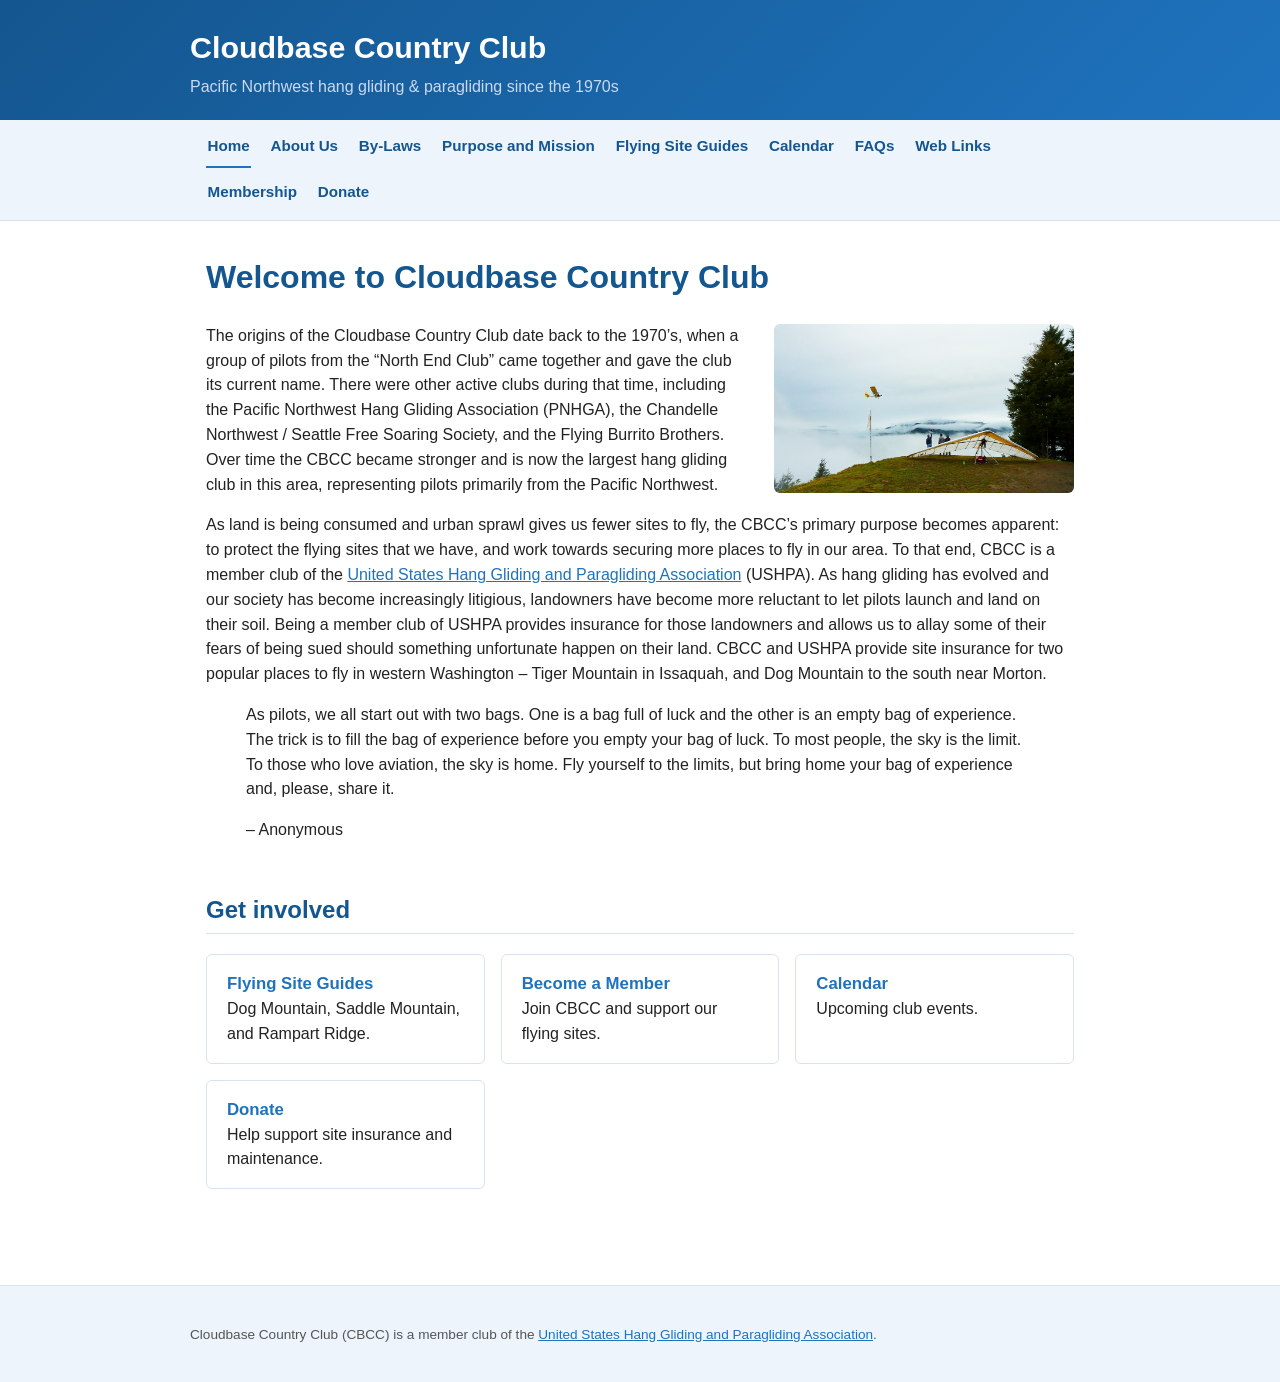
<file: index.html>
<!doctype html>
<html lang="en">
<head>
<meta charset="utf-8">
<meta name="viewport" content="width=device-width, initial-scale=1">
<title>Home - Cloudbase Country Club</title>
<link rel="stylesheet" href="css/style.css">
</head>
<body>
<header class="site-header">
  <div class="site-header-inner">
    <h1 class="site-title"><a href="index.html">Cloudbase Country Club</a></h1>
    <p class="site-tagline">Pacific Northwest hang gliding &amp; paragliding since the 1970s</p>
  </div>
</header>
<nav class="site-nav">
  <ul>
        <li><a href="index.html" class="active">Home</a></li>
        <li><a href="about-us/index.html">About Us</a></li>
        <li><a href="by-laws/index.html">By-Laws</a></li>
        <li><a href="purpose-and-mission/index.html">Purpose and Mission</a></li>
        <li><a href="flying-site-guides/index.html">Flying Site Guides</a></li>
        <li><a href="calendar/index.html">Calendar</a></li>
        <li><a href="faqs/index.html">FAQs</a></li>
        <li><a href="web-links/index.html">Web Links</a></li>
        <li><a href="membership/index.html">Membership</a></li>
        <li><a href="donate/index.html">Donate</a></li>
  </ul>
</nav>
<main>

<h1>Welcome to Cloudbase Country Club</h1>
<img src="images/home/tug-flying.jpg" alt="Aerotow launch" style="float:right; max-width:300px; margin:0 0 1rem 1.5rem; border-radius:6px;">
<p>The origins of the Cloudbase Country Club date back to the 1970&#8217;s, when a group of pilots
from the &#8220;North End Club&#8221; came together and gave the club its current name. There
were other active clubs during that time, including the Pacific Northwest Hang Gliding
Association (PNHGA), the Chandelle Northwest / Seattle Free Soaring Society, and the Flying
Burrito Brothers. Over time the CBCC became stronger and is now the largest hang gliding club
in this area, representing pilots primarily from the Pacific Northwest.</p>
<p>As land is being consumed and urban sprawl gives us fewer sites to fly, the CBCC&#8217;s
primary purpose becomes apparent: to protect the flying sites that we have, and work towards
securing more places to fly in our area. To that end, CBCC is a member club of the
<a href="https://www.ushpa.org/" target="_blank" rel="noopener noreferrer">United States Hang
Gliding and Paragliding Association</a> (USHPA). As hang gliding has evolved and our society
has become increasingly litigious, landowners have become more reluctant to let pilots launch
and land on their soil. Being a member club of USHPA provides insurance for those landowners
and allows us to allay some of their fears of being sued should something unfortunate happen
on their land. CBCC and USHPA provide site insurance for two popular places to fly in western
Washington &#8211; Tiger Mountain in Issaquah, and Dog Mountain to the south near Morton.</p>
<blockquote><p>As pilots, we all start out with two bags. One is a bag full of luck and the
other is an empty bag of experience. The trick is to fill the bag of experience before you
empty your bag of luck. To most people, the sky is the limit. To those who love aviation, the
sky is home. Fly yourself to the limits, but bring home your bag of experience and, please,
share it.</p>
<p>&#8211; Anonymous</p></blockquote>
<div class="clear" style="clear:both;"></div>

<h2>Get involved</h2>
<ul class="site-list">
<li><a href="flying-site-guides/index.html">Flying Site Guides</a><br>Dog Mountain, Saddle Mountain, and Rampart Ridge.</li>
<li><a href="membership/index.html">Become a Member</a><br>Join CBCC and support our flying sites.</li>
<li><a href="calendar/index.html">Calendar</a><br>Upcoming club events.</li>
<li><a href="donate/index.html">Donate</a><br>Help support site insurance and maintenance.</li>
</ul>

</main>
<footer class="site-footer">
  <div class="site-footer-inner">
    <p>Cloudbase Country Club (CBCC) is a member club of the <a href="https://www.ushpa.org/" target="_blank" rel="noopener noreferrer">United States Hang Gliding and Paragliding Association</a>.</p>
  </div>
</footer>
</body>
</html>
</file>
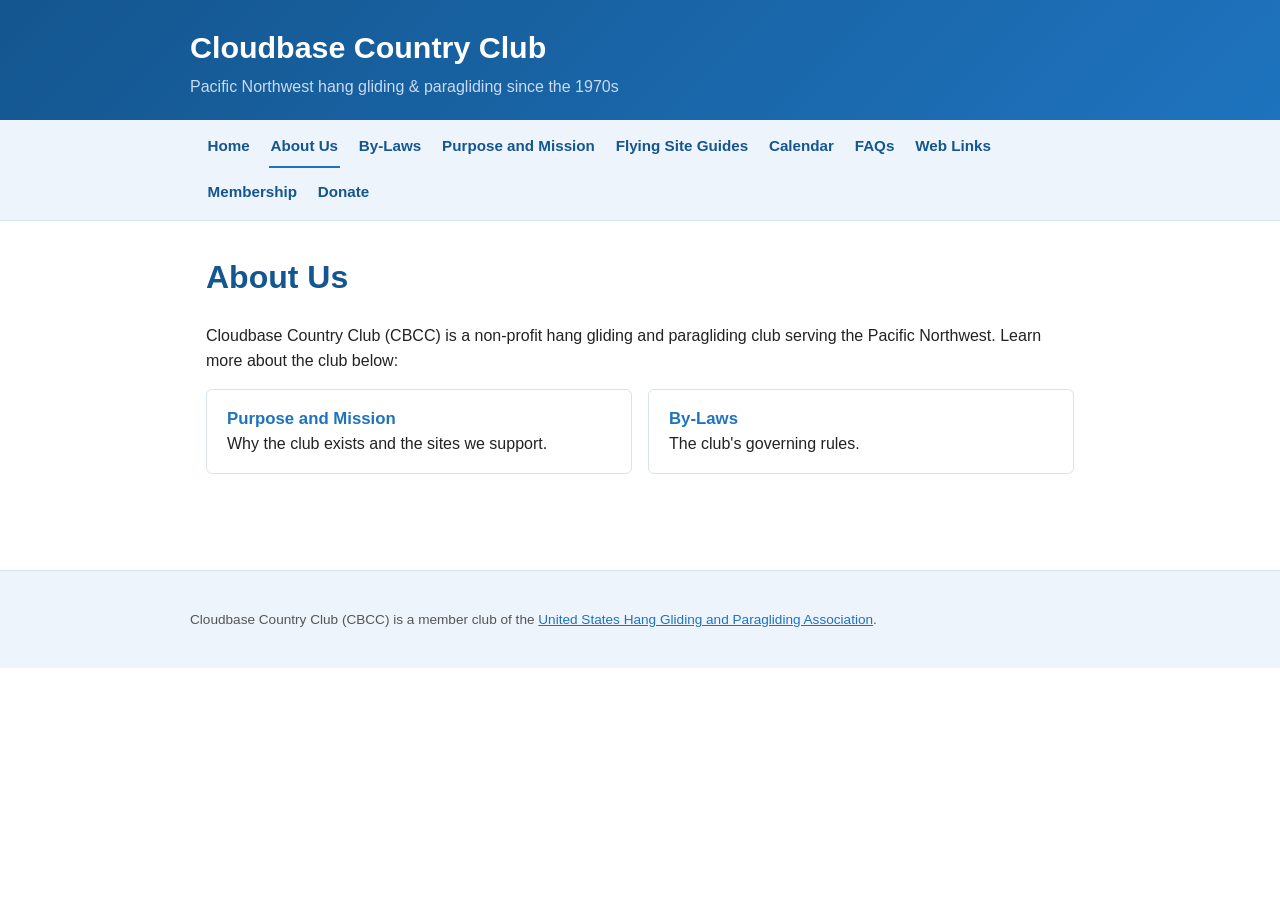
<file: about-us/index.html>
<!doctype html>
<html lang="en">
<head>
<meta charset="utf-8">
<meta name="viewport" content="width=device-width, initial-scale=1">
<title>About Us - Cloudbase Country Club</title>
<link rel="stylesheet" href="../css/style.css">
</head>
<body>
<header class="site-header">
  <div class="site-header-inner">
    <h1 class="site-title"><a href="../index.html">Cloudbase Country Club</a></h1>
    <p class="site-tagline">Pacific Northwest hang gliding &amp; paragliding since the 1970s</p>
  </div>
</header>
<nav class="site-nav">
  <ul>
        <li><a href="../index.html">Home</a></li>
        <li><a href="../about-us/index.html" class="active">About Us</a></li>
        <li><a href="../by-laws/index.html">By-Laws</a></li>
        <li><a href="../purpose-and-mission/index.html">Purpose and Mission</a></li>
        <li><a href="../flying-site-guides/index.html">Flying Site Guides</a></li>
        <li><a href="../calendar/index.html">Calendar</a></li>
        <li><a href="../faqs/index.html">FAQs</a></li>
        <li><a href="../web-links/index.html">Web Links</a></li>
        <li><a href="../membership/index.html">Membership</a></li>
        <li><a href="../donate/index.html">Donate</a></li>
  </ul>
</nav>
<main>

<h1>About Us</h1>
<p>Cloudbase Country Club (CBCC) is a non-profit hang gliding and paragliding club serving
the Pacific Northwest. Learn more about the club below:</p>
<ul class="site-list">
<li><a href="../purpose-and-mission/index.html">Purpose and Mission</a><br>Why the club exists and the sites we support.</li>
<li><a href="../by-laws/index.html">By-Laws</a><br>The club's governing rules.</li>
</ul>

</main>
<footer class="site-footer">
  <div class="site-footer-inner">
    <p>Cloudbase Country Club (CBCC) is a member club of the <a href="https://www.ushpa.org/" target="_blank" rel="noopener noreferrer">United States Hang Gliding and Paragliding Association</a>.</p>
  </div>
</footer>
</body>
</html>
</file>
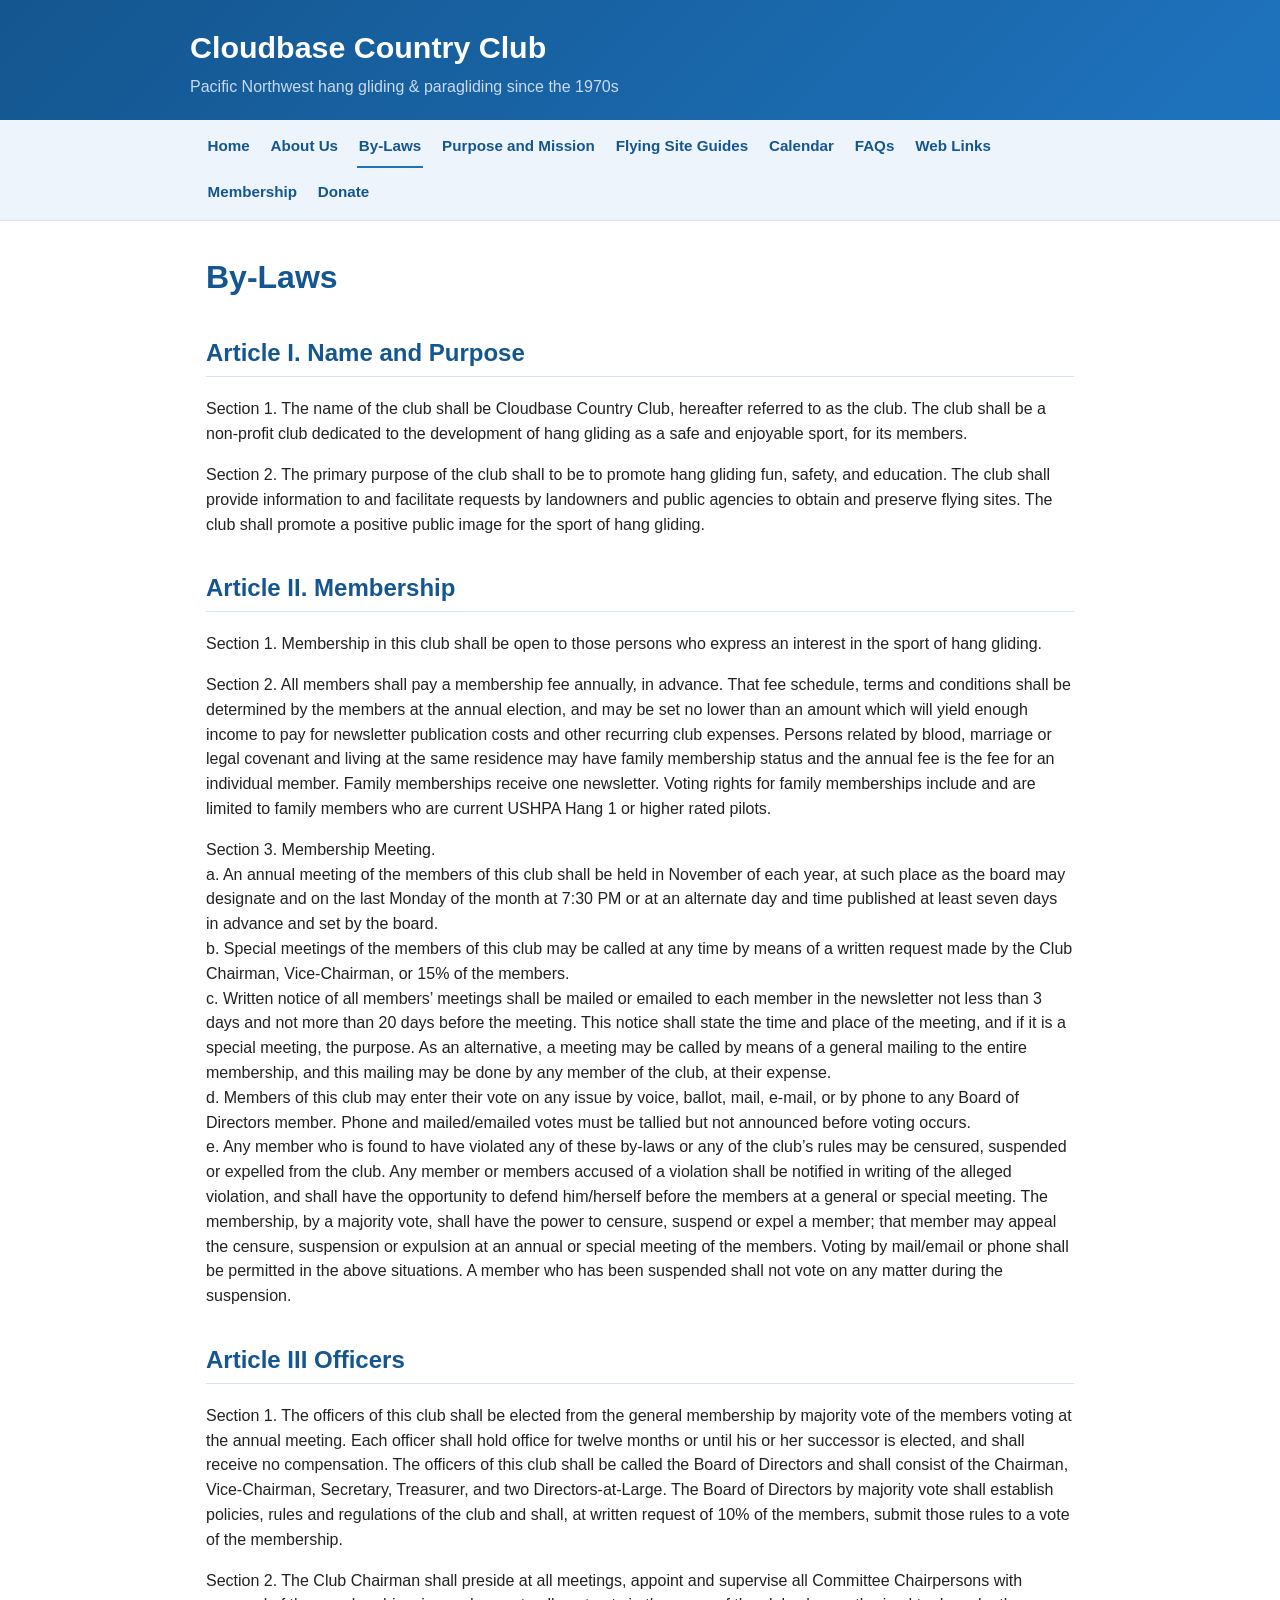
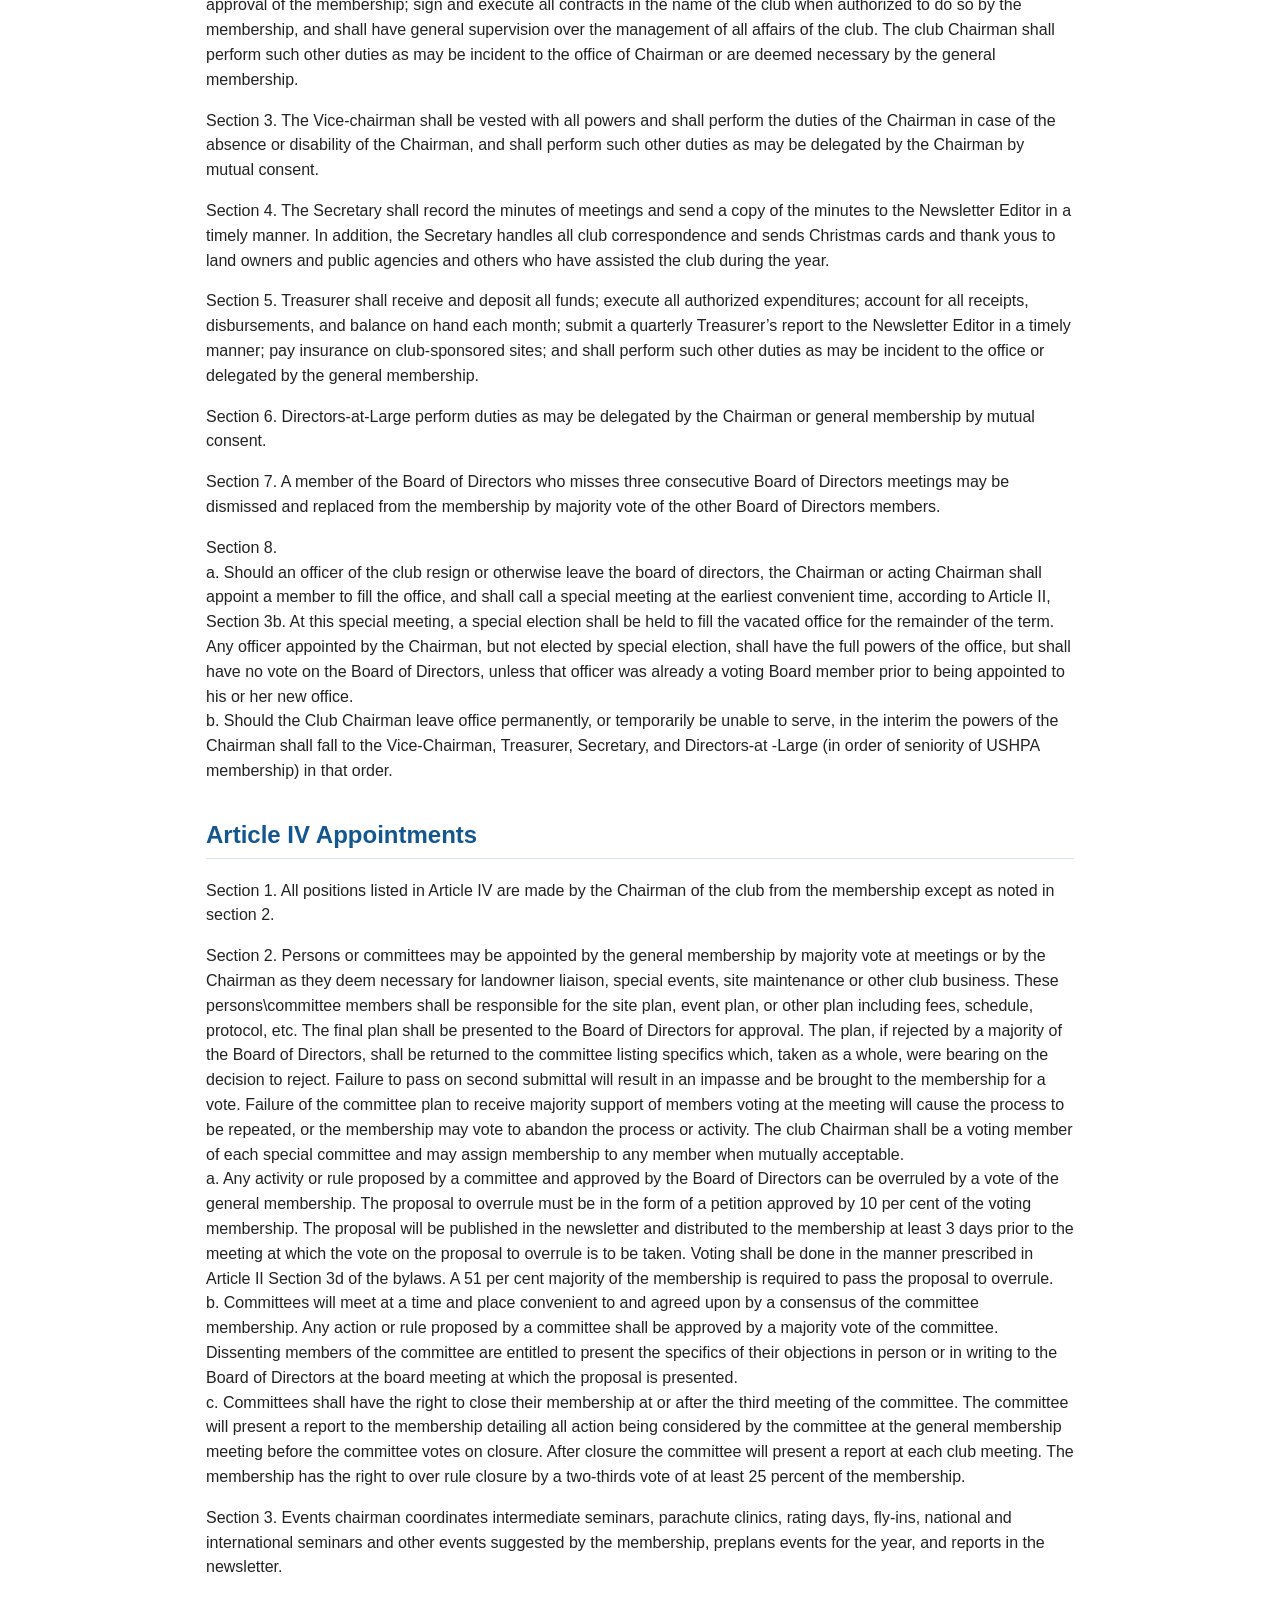
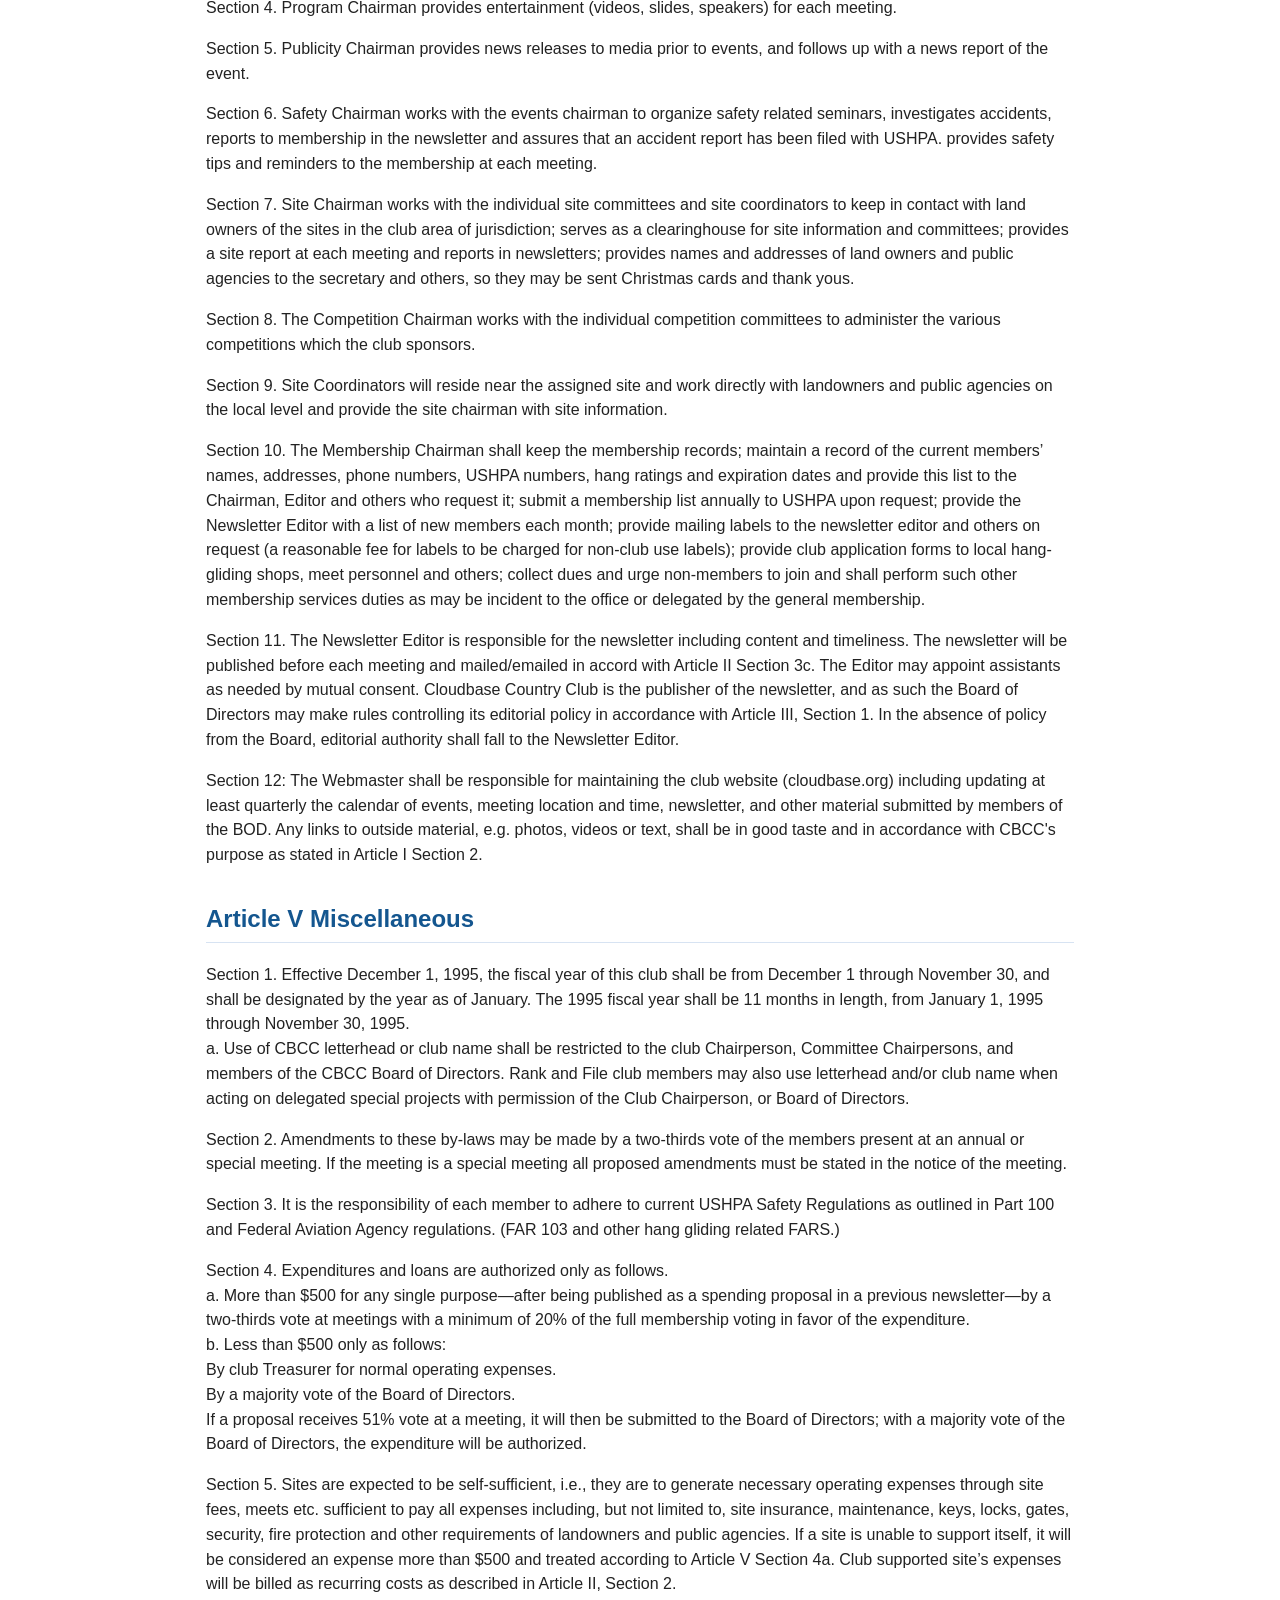
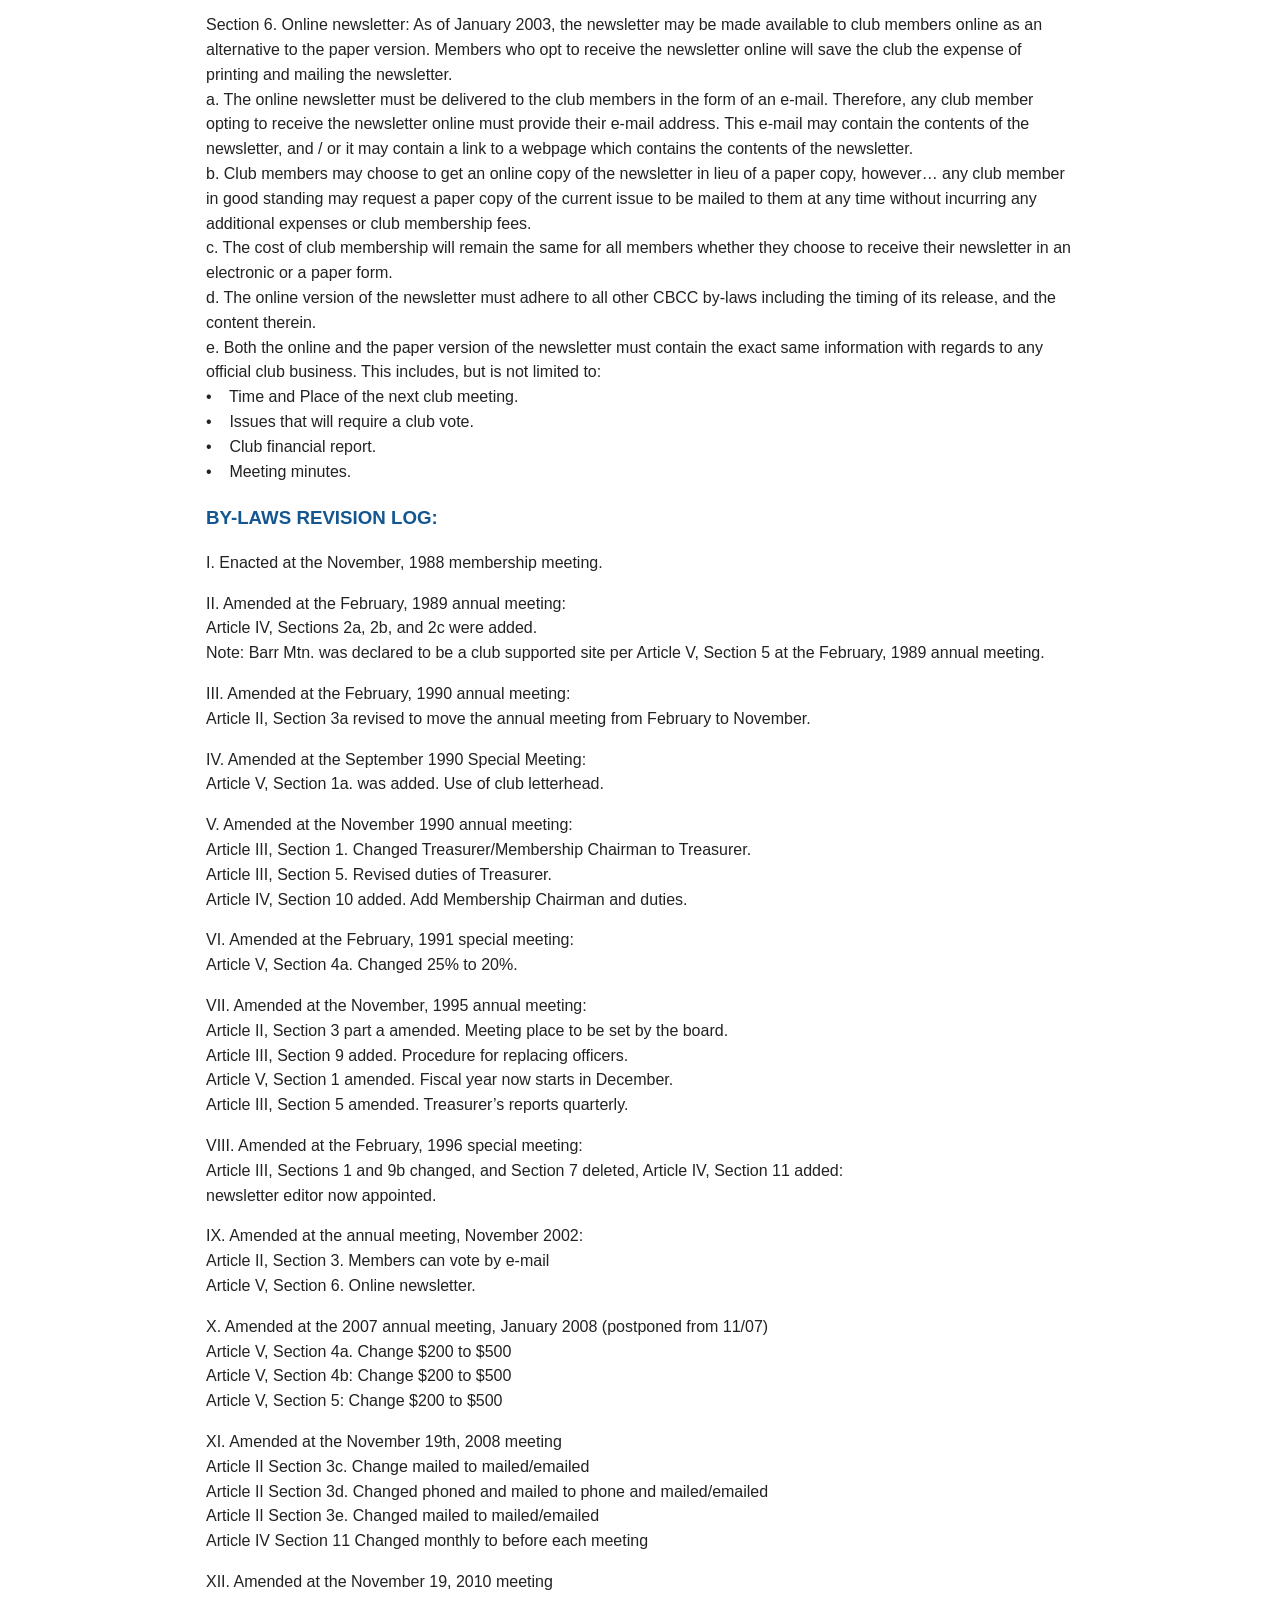
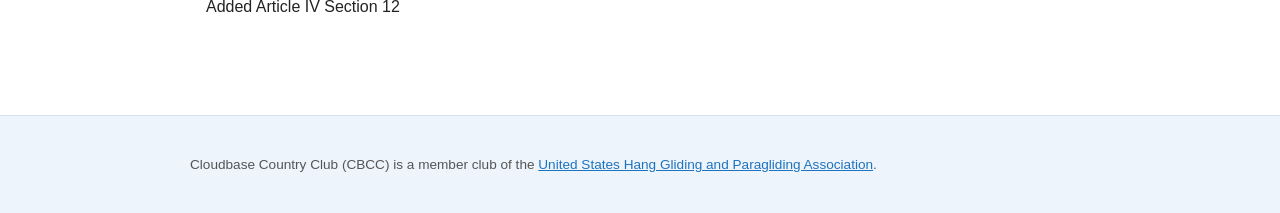
<file: by-laws/index.html>
<!doctype html>
<html lang="en">
<head>
<meta charset="utf-8">
<meta name="viewport" content="width=device-width, initial-scale=1">
<title>By-Laws - Cloudbase Country Club</title>
<link rel="stylesheet" href="../css/style.css">
</head>
<body>
<header class="site-header">
  <div class="site-header-inner">
    <h1 class="site-title"><a href="../index.html">Cloudbase Country Club</a></h1>
    <p class="site-tagline">Pacific Northwest hang gliding &amp; paragliding since the 1970s</p>
  </div>
</header>
<nav class="site-nav">
  <ul>
        <li><a href="../index.html">Home</a></li>
        <li><a href="../about-us/index.html">About Us</a></li>
        <li><a href="../by-laws/index.html" class="active">By-Laws</a></li>
        <li><a href="../purpose-and-mission/index.html">Purpose and Mission</a></li>
        <li><a href="../flying-site-guides/index.html">Flying Site Guides</a></li>
        <li><a href="../calendar/index.html">Calendar</a></li>
        <li><a href="../faqs/index.html">FAQs</a></li>
        <li><a href="../web-links/index.html">Web Links</a></li>
        <li><a href="../membership/index.html">Membership</a></li>
        <li><a href="../donate/index.html">Donate</a></li>
  </ul>
</nav>
<main>

<h1>By-Laws</h1>
<h2>Article I. Name and Purpose</h2>
<p>Section 1. The name of the club shall be Cloudbase Country Club, hereafter referred to as the club. The club shall be a non-profit club dedicated to the development of hang gliding as a safe and enjoyable sport, for its members.</p>
<p>Section 2. The primary purpose of the club shall to be to promote hang gliding fun, safety, and education. The club shall provide information to and facilitate requests by landowners and public agencies to obtain and preserve flying sites. The club shall promote a positive public image for the sport of hang gliding.</p>
<h2>Article II. Membership</h2>
<p>Section 1. Membership in this club shall be open to those persons who express an interest in the sport of hang gliding.</p>
<p>Section 2. All members shall pay a membership fee annually, in advance. That fee schedule, terms and conditions shall be determined by the members at the annual election, and may be set no lower than an amount which will yield enough income to pay for newsletter publication costs and other recurring club expenses. Persons related by blood, marriage or legal covenant and living at the same residence may have family membership status and the annual fee is the fee for an individual member. Family memberships receive one newsletter. Voting rights for family memberships include and are limited to family members who are current USHPA Hang 1 or higher rated pilots.</p>
<p>Section 3. Membership Meeting.<br>
a. An annual meeting of the members of this club shall be held in November of each year, at such place as the board may designate and on the last Monday of the month at 7:30 PM or at an alternate day and time published at least seven days in advance and set by the board.<br>
b. Special meetings of the members of this club may be called at any time by means of a written request made by the Club Chairman, Vice-Chairman, or 15% of the members.<br>
c. Written notice of all members’ meetings shall be mailed or emailed to each member in the newsletter not less than 3 days and not more than 20 days before the meeting. This notice shall state the time and place of the meeting, and if it is a special meeting, the purpose. As an alternative, a meeting may be called by means of a general mailing to the entire membership, and this mailing may be done by any member of the club, at their expense.<br>
d. Members of this club may enter their vote on any issue by voice, ballot, mail, e-mail, or by phone to any Board of Directors member. Phone and mailed/emailed votes must be tallied but not announced before voting occurs.<br>
e. Any member who is found to have violated any of these by-laws or any of the club’s rules may be censured, suspended or expelled from the club. Any member or members accused of a violation shall be notified in writing of the alleged violation, and shall have the opportunity to defend him/herself before the members at a general or special meeting. The membership, by a majority vote, shall have the power to censure, suspend or expel a member; that member may appeal the censure, suspension or expulsion at an annual or special meeting of the members. Voting by mail/email or phone shall be permitted in the above situations. A member who has been suspended shall not vote on any matter during the suspension.</p>
<h2>Article III Officers</h2>
<p>Section 1. The officers of this club shall be elected from the general membership by majority vote of the members voting at the annual meeting. Each officer shall hold office for twelve months or until his or her successor is elected, and shall receive no compensation. The officers of this club shall be called the Board of Directors and shall consist of the Chairman, Vice-Chairman, Secretary, Treasurer, and two Directors-at-Large. The Board of Directors by majority vote shall establish policies, rules and regulations of the club and shall, at written request of 10% of the members, submit those rules to a vote of the membership.</p>
<p>Section 2. The Club Chairman shall preside at all meetings, appoint and supervise all Committee Chairpersons with approval of the membership; sign and execute all contracts in the name of the club when authorized to do so by the membership, and shall have general supervision over the management of all affairs of the club. The club Chairman shall perform such other duties as may be incident to the office of Chairman or are deemed necessary by the general membership.</p>
<p>Section 3. The Vice-chairman shall be vested with all powers and shall perform the duties of the Chairman in case of the absence or disability of the Chairman, and shall perform such other duties as may be delegated by the Chairman by mutual consent.</p>
<p>Section 4. The Secretary shall record the minutes of meetings and send a copy of the minutes to the Newsletter Editor in a timely manner. In addition, the Secretary handles all club correspondence and sends Christmas cards and thank yous to land owners and public agencies and others who have assisted the club during the year.</p>
<p>Section 5. Treasurer shall receive and deposit all funds; execute all authorized expenditures; account for all receipts, disbursements, and balance on hand each month; submit a quarterly Treasurer’s report to the Newsletter Editor in a timely manner; pay insurance on club-sponsored sites; and shall perform such other duties as may be incident to the office or delegated by the general membership.</p>
<p>Section 6. Directors-at-Large perform duties as may be delegated by the Chairman or general membership by mutual consent.</p>
<p>Section 7. A member of the Board of Directors who misses three consecutive Board of Directors meetings may be dismissed and replaced from the membership by majority vote of the other Board of Directors members.</p>
<p>Section 8.<br>
a. Should an officer of the club resign or otherwise leave the board of directors, the Chairman or acting Chairman shall appoint a member to fill the office, and shall call a special meeting at the earliest convenient time, according to Article II, Section 3b. At this special meeting, a special election shall be held to fill the vacated office for the remainder of the term. Any officer appointed by the Chairman, but not elected by special election, shall have the full powers of the office, but shall have no vote on the Board of Directors, unless that officer was already a voting Board member prior to being appointed to his or her new office.<br>
b. Should the Club Chairman leave office permanently, or temporarily be unable to serve, in the interim the powers of the Chairman shall fall to the Vice-Chairman, Treasurer, Secretary, and Directors-at -Large (in order of seniority of USHPA membership) in that order.</p>
<h2>Article IV Appointments</h2>
<p>Section 1. All positions listed in Article IV are made by the Chairman of the club from the membership except as noted in section 2.</p>
<p>Section 2. Persons or committees may be appointed by the general membership by majority vote at meetings or by the Chairman as they deem necessary for landowner liaison, special events, site maintenance or other club business. These persons\committee members shall be responsible for the site plan, event plan, or other plan including fees, schedule, protocol, etc. The final plan shall be presented to the Board of Directors for approval. The plan, if rejected by a majority of the Board of Directors, shall be returned to the committee listing specifics which, taken as a whole, were bearing on the decision to reject. Failure to pass on second submittal will result in an impasse and be brought to the membership for a vote. Failure of the committee plan to receive majority support of members voting at the meeting will cause the process to be repeated, or the membership may vote to abandon the process or activity. The club Chairman shall be a voting member of each special committee and may assign membership to any member when mutually acceptable.<br>
a. Any activity or rule proposed by a committee and approved by the Board of Directors can be overruled by a vote of the general membership. The proposal to overrule must be in the form of a petition approved by 10 per cent of the voting membership. The proposal will be published in the newsletter and distributed to the membership at least 3 days prior to the meeting at which the vote on the proposal to overrule is to be taken. Voting shall be done in the manner prescribed in Article II Section 3d of the bylaws. A 51 per cent majority of the membership is required to pass the proposal to overrule.<br>
b. Committees will meet at a time and place convenient to and agreed upon by a consensus of the committee membership. Any action or rule proposed by a committee shall be approved by a majority vote of the committee. Dissenting members of the committee are entitled to present the specifics of their objections in person or in writing to the Board of Directors at the board meeting at which the proposal is presented.<br>
c. Committees shall have the right to close their membership at or after the third meeting of the committee. The committee will present a report to the membership detailing all action being considered by the committee at the general membership meeting before the committee votes on closure. After closure the committee will present a report at each club meeting. The membership has the right to over rule closure by a two-thirds vote of at least 25 percent of the membership.</p>
<p>Section 3. Events chairman coordinates intermediate seminars, parachute clinics, rating days, fly-ins, national and international seminars and other events suggested by the membership, preplans events for the year, and reports in the newsletter.</p>
<p>Section 4. Program Chairman provides entertainment (videos, slides, speakers) for each meeting.</p>
<p>Section 5. Publicity Chairman provides news releases to media prior to events, and follows up with a news report of the event.</p>
<p>Section 6. Safety Chairman works with the events chairman to organize safety related seminars, investigates accidents, reports to membership in the newsletter and assures that an accident report has been filed with USHPA. provides safety tips and reminders to the membership at each meeting.</p>
<p>Section 7. Site Chairman works with the individual site committees and site coordinators to keep in contact with land owners of the sites in the club area of jurisdiction; serves as a clearinghouse for site information and committees; provides a site report at each meeting and reports in newsletters; provides names and addresses of land owners and public agencies to the secretary and others, so they may be sent Christmas cards and thank yous.</p>
<p>Section 8. The Competition Chairman works with the individual competition committees to administer the various competitions which the club sponsors.</p>
<p>Section 9. Site Coordinators will reside near the assigned site and work directly with landowners and public agencies on the local level and provide the site chairman with site information.</p>
<p>Section 10. The Membership Chairman shall keep the membership records; maintain a record of the current members’ names, addresses, phone numbers, USHPA numbers, hang ratings and expiration dates and provide this list to the Chairman, Editor and others who request it; submit a membership list annually to USHPA upon request; provide the Newsletter Editor with a list of new members each month; provide mailing labels to the newsletter editor and others on request (a reasonable fee for labels to be charged for non-club use labels); provide club application forms to local hang-gliding shops, meet personnel and others; collect dues and urge non-members to join and shall perform such other membership services duties as may be incident to the office or delegated by the general membership.</p>
<p>Section 11. The Newsletter Editor is responsible for the newsletter including content and timeliness. The newsletter will be published before each meeting and mailed/emailed in accord with Article II Section 3c. The Editor may appoint assistants as needed by mutual consent. Cloudbase Country Club is the publisher of the newsletter, and as such the Board of Directors may make rules controlling its editorial policy in accordance with Article III, Section 1. In the absence of policy from the Board, editorial authority shall fall to the Newsletter Editor.</p>
<p>Section 12: The Webmaster shall be responsible for maintaining the club website (cloudbase.org) including updating at least quarterly the calendar of events, meeting location and time, newsletter, and other material submitted by members of the BOD. Any links to outside material, e.g. photos, videos or text, shall be in good taste and in accordance with CBCC's purpose as stated in Article I Section 2.</p>
<h2>Article V Miscellaneous</h2>
<p>Section 1. Effective December 1, 1995, the fiscal year of this club shall be from December 1 through November 30, and shall be designated by the year as of January. The 1995 fiscal year shall be 11 months in length, from January 1, 1995 through November 30, 1995.<br>
a. Use of CBCC letterhead or club name shall be restricted to the club Chairperson, Committee Chairpersons, and members of the CBCC Board of Directors. Rank and File club members may also use letterhead and/or club name when acting on delegated special projects with permission of the Club Chairperson, or Board of Directors.</p>
<p>Section 2. Amendments to these by-laws may be made by a two-thirds vote of the members present at an annual or special meeting. If the meeting is a special meeting all proposed amendments must be stated in the notice of the meeting.</p>
<p>Section 3. It is the responsibility of each member to adhere to current USHPA Safety Regulations as outlined in Part 100 and Federal Aviation Agency regulations. (FAR 103 and other hang gliding related FARS.)</p>
<p>Section 4. Expenditures and loans are authorized only as follows.<br>
a. More than $500 for any single purpose—after being published as a spending proposal in a previous newsletter—by a two-thirds vote at meetings with a minimum of 20% of the full membership voting in favor of the expenditure.<br>
b. Less than $500 only as follows:<br>
By club Treasurer for normal operating expenses.<br>
By a majority vote of the Board of Directors.<br>
If a proposal receives 51% vote at a meeting, it will then be submitted to the Board of Directors; with a majority vote of the Board of Directors, the expenditure will be authorized.</p>
<p>Section 5. Sites are expected to be self-sufficient, i.e., they are to generate necessary operating expenses through site fees, meets etc. sufficient to pay all expenses including, but not limited to, site insurance, maintenance, keys, locks, gates, security, fire protection and other requirements of landowners and public agencies. If a site is unable to support itself, it will be considered an expense more than $500 and treated according to Article V Section 4a. Club supported site’s expenses will be billed as recurring costs as described in Article II, Section 2.</p>
<p>Section 6. Online newsletter: As of January 2003, the newsletter may be made available to club members online as an alternative to the paper version. Members who opt to receive the newsletter online will save the club the expense of printing and mailing the newsletter.<br>
a. The online newsletter must be delivered to the club members in the form of an e-mail. Therefore, any club member opting to receive the newsletter online must provide their e-mail address. This e-mail may contain the contents of the newsletter, and / or it may contain a link to a webpage which contains the contents of the newsletter.<br>
b. Club members may choose to get an online copy of the newsletter in lieu of a paper copy, however… any club member in good standing may request a paper copy of the current issue to be mailed to them at any time without incurring any additional expenses or club membership fees.<br>
c. The cost of club membership will remain the same for all members whether they choose to receive their newsletter in an electronic or a paper form.<br>
d. The online version of the newsletter must adhere to all other CBCC by-laws including the timing of its release, and the content therein.<br>
e. Both the online and the paper version of the newsletter must contain the exact same information with regards to any official club business. This includes, but is not limited to:<br>
•    Time and Place of the next club meeting.<br>
•    Issues that will require a club vote.<br>
•    Club financial report.<br>
•    Meeting minutes.</p>
<h3>BY-LAWS REVISION LOG:</h3>
<p>I. Enacted at the November, 1988 membership meeting.</p>
<p>II. Amended at the February, 1989 annual meeting:<br>
Article IV, Sections 2a, 2b, and 2c were added.<br>
Note: Barr Mtn. was declared to be a club supported site per Article V, Section 5 at the February, 1989 annual meeting.</p>
<p>III. Amended at the February, 1990 annual meeting:<br>
Article II, Section 3a revised to move the annual meeting from February to November.</p>
<p>IV. Amended at the September 1990 Special Meeting:<br>
Article V, Section 1a. was added. Use of club letterhead.</p>
<p>V. Amended at the November 1990 annual meeting:<br>
Article III, Section 1. Changed Treasurer/Membership Chairman to Treasurer.<br>
Article III, Section 5. Revised duties of Treasurer.<br>
Article IV, Section 10 added. Add Membership Chairman and duties.</p>
<p>VI. Amended at the February, 1991 special meeting:<br>
Article V, Section 4a. Changed 25% to 20%.</p>
<p>VII. Amended at the November, 1995 annual meeting:<br>
Article II, Section 3 part a amended. Meeting place to be set by the board.<br>
Article III, Section 9 added. Procedure for replacing officers.<br>
Article V, Section 1 amended. Fiscal year now starts in December.<br>
Article III, Section 5 amended. Treasurer’s reports quarterly.</p>
<p>VIII. Amended at the February, 1996 special meeting:<br>
Article III, Sections 1 and 9b changed, and Section 7 deleted, Article IV, Section 11 added:<br>
newsletter editor now appointed.</p>
<p>IX. Amended at the annual meeting, November 2002:<br>
Article II, Section 3. Members can vote by e-mail<br>
Article V, Section 6. Online newsletter.</p>
<p>X. Amended at the 2007 annual meeting, January 2008 (postponed from 11/07)<br>
Article V, Section 4a. Change $200 to $500<br>
Article V, Section 4b: Change $200 to $500<br>
Article V, Section 5: Change $200 to $500</p>
<p>XI. Amended at the November 19th, 2008 meeting<br>
Article II Section 3c. Change mailed to mailed/emailed<br>
Article II Section 3d. Changed phoned and mailed to phone and mailed/emailed<br>
Article II Section 3e. Changed mailed to mailed/emailed<br>
Article IV Section 11 Changed monthly to before each meeting</p>
<p>XII. Amended at the November 19, 2010 meeting<br>
Added Article IV Section 12</p>

</main>
<footer class="site-footer">
  <div class="site-footer-inner">
    <p>Cloudbase Country Club (CBCC) is a member club of the <a href="https://www.ushpa.org/" target="_blank" rel="noopener noreferrer">United States Hang Gliding and Paragliding Association</a>.</p>
  </div>
</footer>
</body>
</html>
</file>
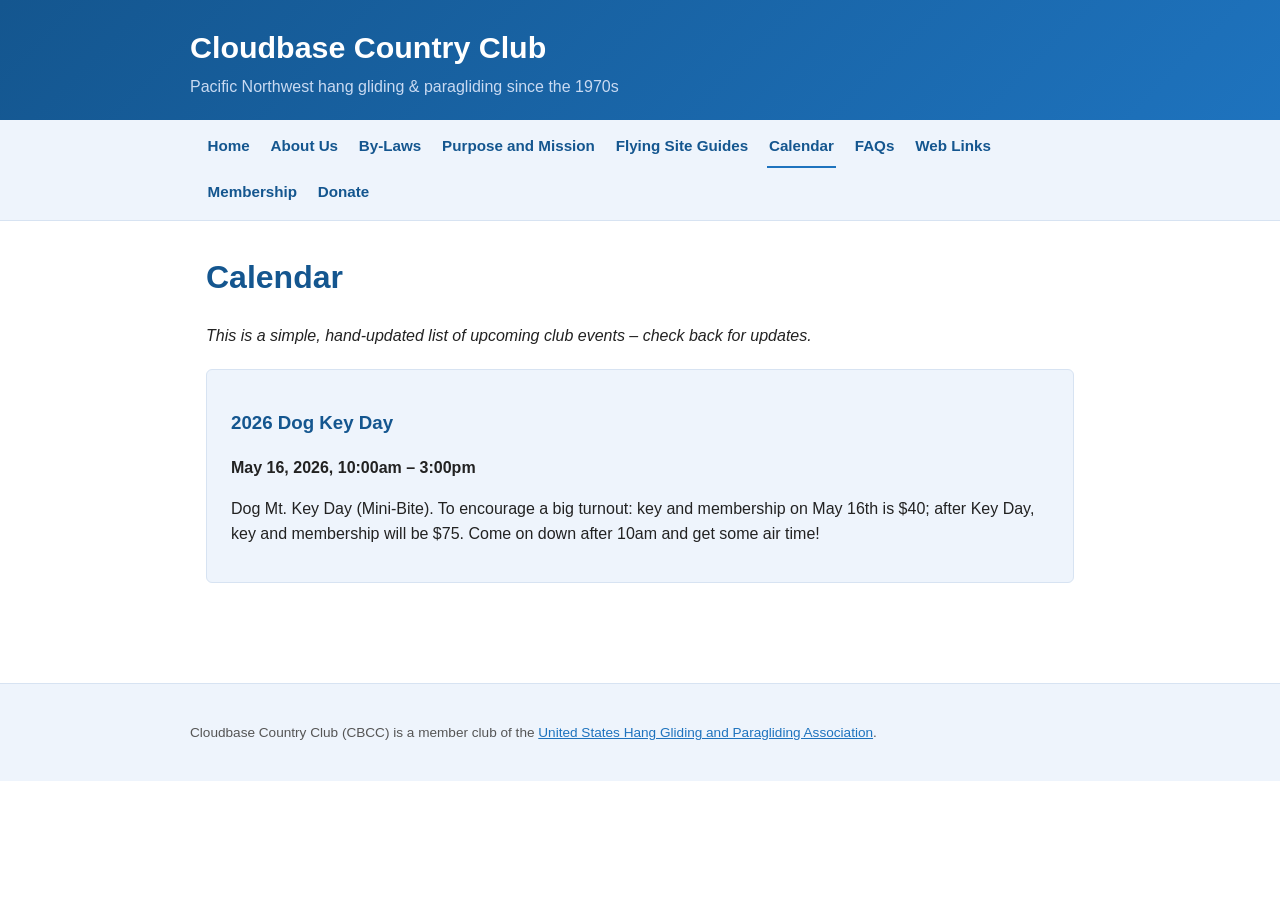
<file: calendar/index.html>
<!doctype html>
<html lang="en">
<head>
<meta charset="utf-8">
<meta name="viewport" content="width=device-width, initial-scale=1">
<title>Calendar - Cloudbase Country Club</title>
<link rel="stylesheet" href="../css/style.css">
</head>
<body>
<header class="site-header">
  <div class="site-header-inner">
    <h1 class="site-title"><a href="../index.html">Cloudbase Country Club</a></h1>
    <p class="site-tagline">Pacific Northwest hang gliding &amp; paragliding since the 1970s</p>
  </div>
</header>
<nav class="site-nav">
  <ul>
        <li><a href="../index.html">Home</a></li>
        <li><a href="../about-us/index.html">About Us</a></li>
        <li><a href="../by-laws/index.html">By-Laws</a></li>
        <li><a href="../purpose-and-mission/index.html">Purpose and Mission</a></li>
        <li><a href="../flying-site-guides/index.html">Flying Site Guides</a></li>
        <li><a href="../calendar/index.html" class="active">Calendar</a></li>
        <li><a href="../faqs/index.html">FAQs</a></li>
        <li><a href="../web-links/index.html">Web Links</a></li>
        <li><a href="../membership/index.html">Membership</a></li>
        <li><a href="../donate/index.html">Donate</a></li>
  </ul>
</nav>
<main>

<h1>Calendar</h1>
<p><em>This is a simple, hand-updated list of upcoming club events &#8211; check back for updates.</em></p>
<div class="card">
<h3>2026 Dog Key Day</h3>
<p><strong>May 16, 2026, 10:00am &#8211; 3:00pm</strong></p>
<p>Dog Mt. Key Day (Mini-Bite). To encourage a big turnout: key and membership on May 16th is
$40; after Key Day, key and membership will be $75. Come on down after 10am and get some air
time!</p>
</div>

</main>
<footer class="site-footer">
  <div class="site-footer-inner">
    <p>Cloudbase Country Club (CBCC) is a member club of the <a href="https://www.ushpa.org/" target="_blank" rel="noopener noreferrer">United States Hang Gliding and Paragliding Association</a>.</p>
  </div>
</footer>
</body>
</html>
</file>
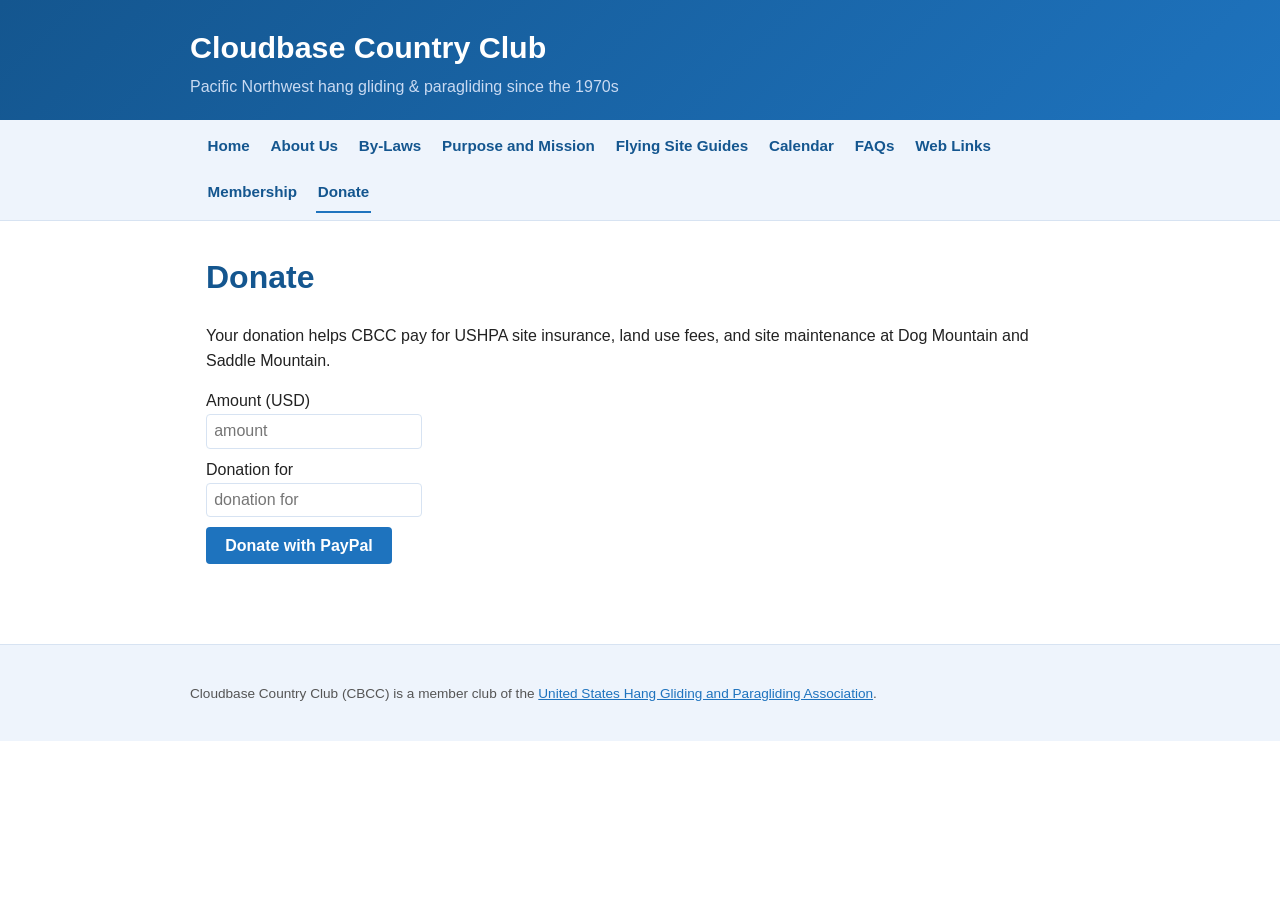
<file: donate/index.html>
<!doctype html>
<html lang="en">
<head>
<meta charset="utf-8">
<meta name="viewport" content="width=device-width, initial-scale=1">
<title>Donate - Cloudbase Country Club</title>
<link rel="stylesheet" href="../css/style.css">
</head>
<body>
<header class="site-header">
  <div class="site-header-inner">
    <h1 class="site-title"><a href="../index.html">Cloudbase Country Club</a></h1>
    <p class="site-tagline">Pacific Northwest hang gliding &amp; paragliding since the 1970s</p>
  </div>
</header>
<nav class="site-nav">
  <ul>
        <li><a href="../index.html">Home</a></li>
        <li><a href="../about-us/index.html">About Us</a></li>
        <li><a href="../by-laws/index.html">By-Laws</a></li>
        <li><a href="../purpose-and-mission/index.html">Purpose and Mission</a></li>
        <li><a href="../flying-site-guides/index.html">Flying Site Guides</a></li>
        <li><a href="../calendar/index.html">Calendar</a></li>
        <li><a href="../faqs/index.html">FAQs</a></li>
        <li><a href="../web-links/index.html">Web Links</a></li>
        <li><a href="../membership/index.html">Membership</a></li>
        <li><a href="../donate/index.html" class="active">Donate</a></li>
  </ul>
</nav>
<main>

<h1>Donate</h1>
<p>Your donation helps CBCC pay for USHPA site insurance, land use fees, and site maintenance
at Dog Mountain and Saddle Mountain.</p>
<form class="donate-form" action="https://www.paypal.com/cgi-bin/webscr" method="post" target="_blank">
<input type="hidden" name="business" value="M9SEVF2F9HQG6">
<input type="hidden" name="lc" value="US">
<input type="hidden" name="item_name" value="Cloudbase Country Club">
<input type="hidden" name="item_number" value="general_donations">
<input type="hidden" name="no_note" value="1">
<input type="hidden" name="no_shipping" value="1">
<input type="hidden" name="currency_code" value="USD">
<input type="hidden" name="cmd" value="_donations">
<label>Amount (USD)<br><input type="text" name="amount" placeholder="amount"></label>
<label>Donation for<br><input type="text" name="item_name" placeholder="donation for"></label>
<button type="submit" class="button">Donate with PayPal</button>
</form>

</main>
<footer class="site-footer">
  <div class="site-footer-inner">
    <p>Cloudbase Country Club (CBCC) is a member club of the <a href="https://www.ushpa.org/" target="_blank" rel="noopener noreferrer">United States Hang Gliding and Paragliding Association</a>.</p>
  </div>
</footer>
</body>
</html>
</file>
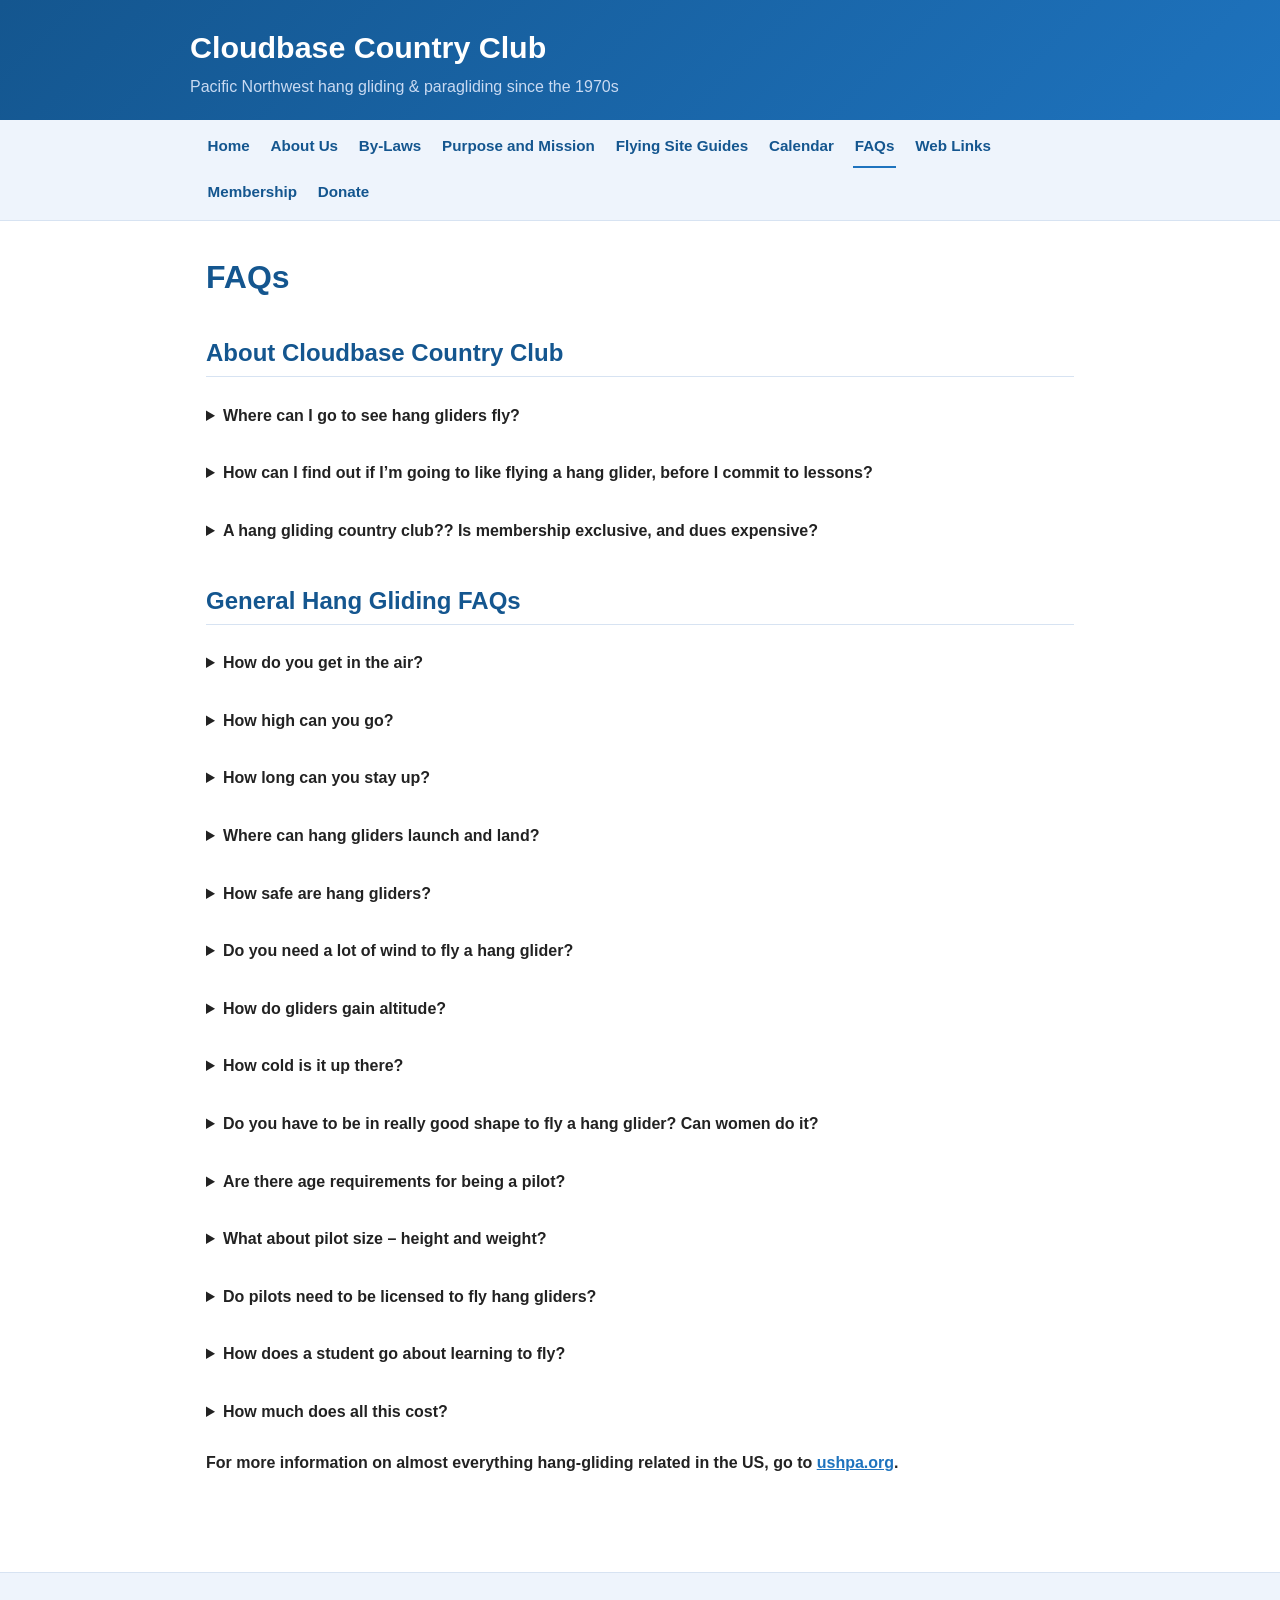
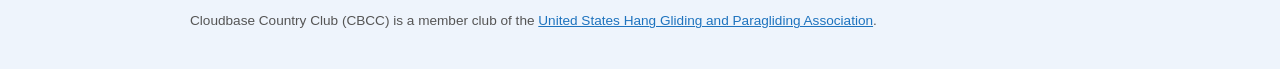
<file: faqs/index.html>
<!doctype html>
<html lang="en">
<head>
<meta charset="utf-8">
<meta name="viewport" content="width=device-width, initial-scale=1">
<title>FAQs - Cloudbase Country Club</title>
<link rel="stylesheet" href="../css/style.css">
</head>
<body>
<header class="site-header">
  <div class="site-header-inner">
    <h1 class="site-title"><a href="../index.html">Cloudbase Country Club</a></h1>
    <p class="site-tagline">Pacific Northwest hang gliding &amp; paragliding since the 1970s</p>
  </div>
</header>
<nav class="site-nav">
  <ul>
        <li><a href="../index.html">Home</a></li>
        <li><a href="../about-us/index.html">About Us</a></li>
        <li><a href="../by-laws/index.html">By-Laws</a></li>
        <li><a href="../purpose-and-mission/index.html">Purpose and Mission</a></li>
        <li><a href="../flying-site-guides/index.html">Flying Site Guides</a></li>
        <li><a href="../calendar/index.html">Calendar</a></li>
        <li><a href="../faqs/index.html" class="active">FAQs</a></li>
        <li><a href="../web-links/index.html">Web Links</a></li>
        <li><a href="../membership/index.html">Membership</a></li>
        <li><a href="../donate/index.html">Donate</a></li>
  </ul>
</nav>
<main>

<h1>FAQs</h1>
<h2>About Cloudbase Country Club</h2>
<details class="faq-item"><summary>Where can I go to see hang gliders fly?</summary><p>Check the site guide section of this website to find Dog Mt., Chelan,  and Blanchard, the most likely sites where hang gliders will be flying  on any weekend with decent weather conditions. The calendar section has  planned fly-ins and competitions, always an excellent opportunity to  watch the action, and perhaps even take a tandem discovery flight with a  qualified tandem instructor.</p></details>
<details class="faq-item"><summary>How can I find out if I’m going to like flying a hang glider, before I commit to lessons?</summary><p>Come watch pilots fly, spend some time up on launch or in the landing  zone, talk to the pilots, try to schedule a tandem discovery flight. Be  forewarned: The love of flight is contagious – hang around pilots long  enough, and you’ll be hooked!</p></details>
<details class="faq-item"><summary>A hang gliding country club?? Is membership exclusive, and dues expensive?</summary><p>Cloudbase Country Club (CBCC) membership is open to anyone interested in  hang gliding, whether as a pilot, a driver, a photographer, or just  because. Dues are $30/year. Currently we have about 80 members.</p></details>

<h2>General Hang Gliding FAQs</h2>
<details class="faq-item"><summary>How do you get in the air?</summary><p>A hang glider can be foot launched from a hill or cliff, or towed behind plane.</p></details>
<details class="faq-item"><summary>How high can you go?</summary><p>Most flights remain below 1350 - 1800 meters (4000 - 6,000 feet). The real limitation is the pilot: Above 3,000 - 4000 meters (10,000 - 13,000 feet) you will need oxygen.</p></details>
<details class="faq-item"><summary>How long can you stay up?</summary><p>An intermediate pilot can soar for several hours. Hang Gliders remain aloft by using ridge lift (rising air deflected by a mountain) or thermals (rising air created by the sun warming the earth). An advanced pilot may choose to fly cross-country (XC) and fly many miles to "land out."</p>
<p>Cross-country (XC) records are often hundreds of miles, and the world record for soaring is over 24 hours!</p></details>
<details class="faq-item"><summary>Where can hang gliders launch and land?</summary><p>Hang glider pilots appreciate a bit of a slope and an upslope breeze  to assist the run that brings the glider to flying speed; how much slope  and breeze is needed depends on the pilot’s running ability and the  performance requirements of the glider. Beginner gliders are easy to  launch – even flat-slope, no-wind launches are possible – while  high-performance (advanced) wings demand better conditions and stronger  skills. It’s also possible to get airborne by towing behind an  ultralight aircraft, or from a truck or stationary winch.</p>
<p>Before launching, the pilot will make certain that there’s a  reasonable landing zone within glide, “reasonable” meaning relatively  flat, free from obstructions such as trees and fences and powerlines,  and large enough to accommodate the skill level of the pilot and the  performance level of the glider (high performance gliders tend to glide a  long ways and require a longer field; beginner gliders are not likely  to over-glide a reasonable-sized LZ).</p></details>
<details class="faq-item"><summary>How safe are hang gliders?</summary><p>How safe is climbing a ladder and venturing out on your roof to clean  the skylights? Any activity that puts you far above the ground is  inherently dangerous. That being said, many hang glider pilots fly for  decades without injury. Pilots who make good choices regarding quality  of instruction, the equipment they fly, the sites they choose and the  weather that they deem acceptable for flying are likely to remain  injury-free. However, accidents do happen. There are rarely more than 10  fatalities, typically fewer than 5, in the entire US in any given year.</p></details>
<details class="faq-item"><summary>Do you need a lot of wind to fly a hang glider?</summary><p>Launches and landings are easier with wind, as long as it’s coming from  the right direction (straight in the pilot’s face) and not too strong or  turbulent. Most pilots prefer wind between 5 and 20 mph for comfortable  flying. Wind that is too strong may make it difficult to control the  glider on launch or, if the wind is faster than the glider’s flying  speed, may make it impossible to fly forward and reach the LZ.</p></details>
<details class="faq-item"><summary>How do gliders gain altitude?</summary><p>Gravity acts on a hang glider just like on everything else, so the  glider is always “falling” relative to the parcel of air it’s in. Hang  glider pilots search for areas of “lift,” where the parcel of air  they’re in is rising faster away from the earth than the wing is falling  toward it. Ridge lift occurs when horizontal wind hits an obstruction  (like a ridge, for instance) and is deflected upward. Thermal lift  occurs when terrain is heated by the sun and transfers this heat to the  surrounding air, which then rises. Pilots flying in ridge lift get up by  cruising back and forth through the band of lift in front of the ridge.  Thermals usually develop above some “trigger point” on the ground and  then rise as a column or bubble of air. When a pilot encounters a  thermal, he or she will fly in a circle in this region of rising air,  climbing in exactly the same way as hawks and other soaring birds climb  out by circling in thermals.</p></details>
<details class="faq-item"><summary>How cold is it up there?</summary><p>As with so much else in hang gliding, “that depends.” Pilots who expect  to gain altitude need to know how the temperature of the air changes  with elevation (typically a drop of 4°F for each 1000′ gained, but that  can vary). It’s not unusual to see pilots at a thermal site in the  summer dressing for winter temperatures, even though it’s brutally hot  on launch.</p></details>
<details class="faq-item"><summary>Do you have to be in really good shape to fly a hang glider? Can women do it?</summary><p>Flying the glider is not physically demanding – the pilot hangs in a  comfortable, sleeping-bag-like harness and needs only to shift his or  her weight slightly for and aft, and left to right, to control the  glider’s speed and direction of travel. Launching requires the ability  to hold and balance the glider, which weighs from 40 to 80 pounds, while  running the several steps needed to get airborne. Just about anyone who  has the will to learn to fly can do so. Since flying depends more on  balance and endurance than on brute strength, woman and men make equally  good pilots. While the fraction varies regionally, about 10-15% of the  hang glider pilots in the US are women.</p></details>
<details class="faq-item"><summary>Are there age requirements for being a pilot?</summary><p>Hang glider pilots range in age from teens to octogenarians. The limits  are more mental than physical. Anyone who’s sufficiently mature to make  decisions about factors significantly affecting his or her safety and  has sufficiently good reflexes to act on such decisions promptly is of a  reasonable age for flying.</p></details>
<details class="faq-item"><summary>What about pilot size – height and weight?</summary><p>While pilots of just about any size can fly, some limits are set by the  availability of appropriate equipment. Heavier pilots need larger  gliders than lighter pilots. Most hang glider pilots weigh between 90  and 250 lbs., so manufacturers design gliders to fit that span. Being  too light on a glider makes control difficult; being too heavy makes it  difficult to soar (stay up in lift), and may cause the glider to fly  uncomfortably or dangerously fast. Height is not an issue except for  very short pilots, who may have difficulty lifting the glider high  enough to clear the ground while launching.</p></details>
<details class="faq-item"><summary>Do pilots need to be licensed to fly hang gliders?</summary><p>In the US, no, although some other countries require their hang glider  pilots to obtain a license to fly. Most US pilots obtain a “rating”  through a program that is administered by the USHPA (US Hang Gliding  &amp; Paragliding Association). To obtain a rating (Beginner through  Master) a pilot must demonstrate proficiency in a specific set of flying  skills; each rating carries a set of recommended operating limitations.  Beginner-rated pilots, for instance, should only fly from hills under  100 ft. in height in mild winds and under the guidance of an instructor.  While these ratings don’t carry the force of law in quite the same way  as FAA pilot licenses do, the majority of flying sites in the US require  that hang glider pilots hold some specific USHPA rating to be allowed  to fly at that site.</p></details>
<details class="faq-item"><summary>How does a student go about learning to fly?</summary><p>The USHPA certifies hang gliding instructors and schools. All  students should learn from a certified instructor. There’s a list of all  the certified schools in the US on the USHPA website, <a href="http://ushpa.aero/schools.asp">http://ushpa.aero/schools.asp</a>.</p>
<p>Learning to fly a hang glider requires a commitment of both time and  motivation. Since hang gliding is a weather-dependent sport, it may take  a couple of months to a year or more for a student to progress through  the five to ten lessons needed to master the skills required for a  Beginner and Novice ratings.  With Novice skills, a student pilot will  feel comfortable flying from moderate altitudes (several hundred to a  few thousand feet above the ground) in mild conditions.</p>
<p>Progression to higher ratings (Intermediate and Advanced) with skills  to fly in more challenging conditions typically continues under the  supervision of more experienced pilots or Observers/Advanced  Instructors. Since it’s never a good idea to fly alone, whatever your  skill level, most Novice pilots buddy up with a group of advanced and  advancing pilots who fly together whenever the weather cooperates.</p></details>
<details class="faq-item"><summary>How much does all this cost?</summary><p>If a student goes to a certified school in a large urban area and  buys all new equipment at retail prices, learning to fly can cost $5000  or more. If one purchases used equipment, however, this price can easily  drop to around $2000.</p>
<p>Keep in mind that flying a hang glider puts the pilot far enough  above the ground to make any fall painful or even fatal. Trying to  economize on instruction or equipment costs is way too risky; ALWAYS get  qualified instruction, and have a knowledgeable instructor or  experienced pilot inspect any used gear before you purchase it.</p></details>

<p><strong>For more information on almost everything hang-gliding related in the US, go to
<a href="https://www.ushpa.org/" target="_blank" rel="noopener noreferrer">ushpa.org</a>.</strong></p>

</main>
<footer class="site-footer">
  <div class="site-footer-inner">
    <p>Cloudbase Country Club (CBCC) is a member club of the <a href="https://www.ushpa.org/" target="_blank" rel="noopener noreferrer">United States Hang Gliding and Paragliding Association</a>.</p>
  </div>
</footer>
</body>
</html>
</file>
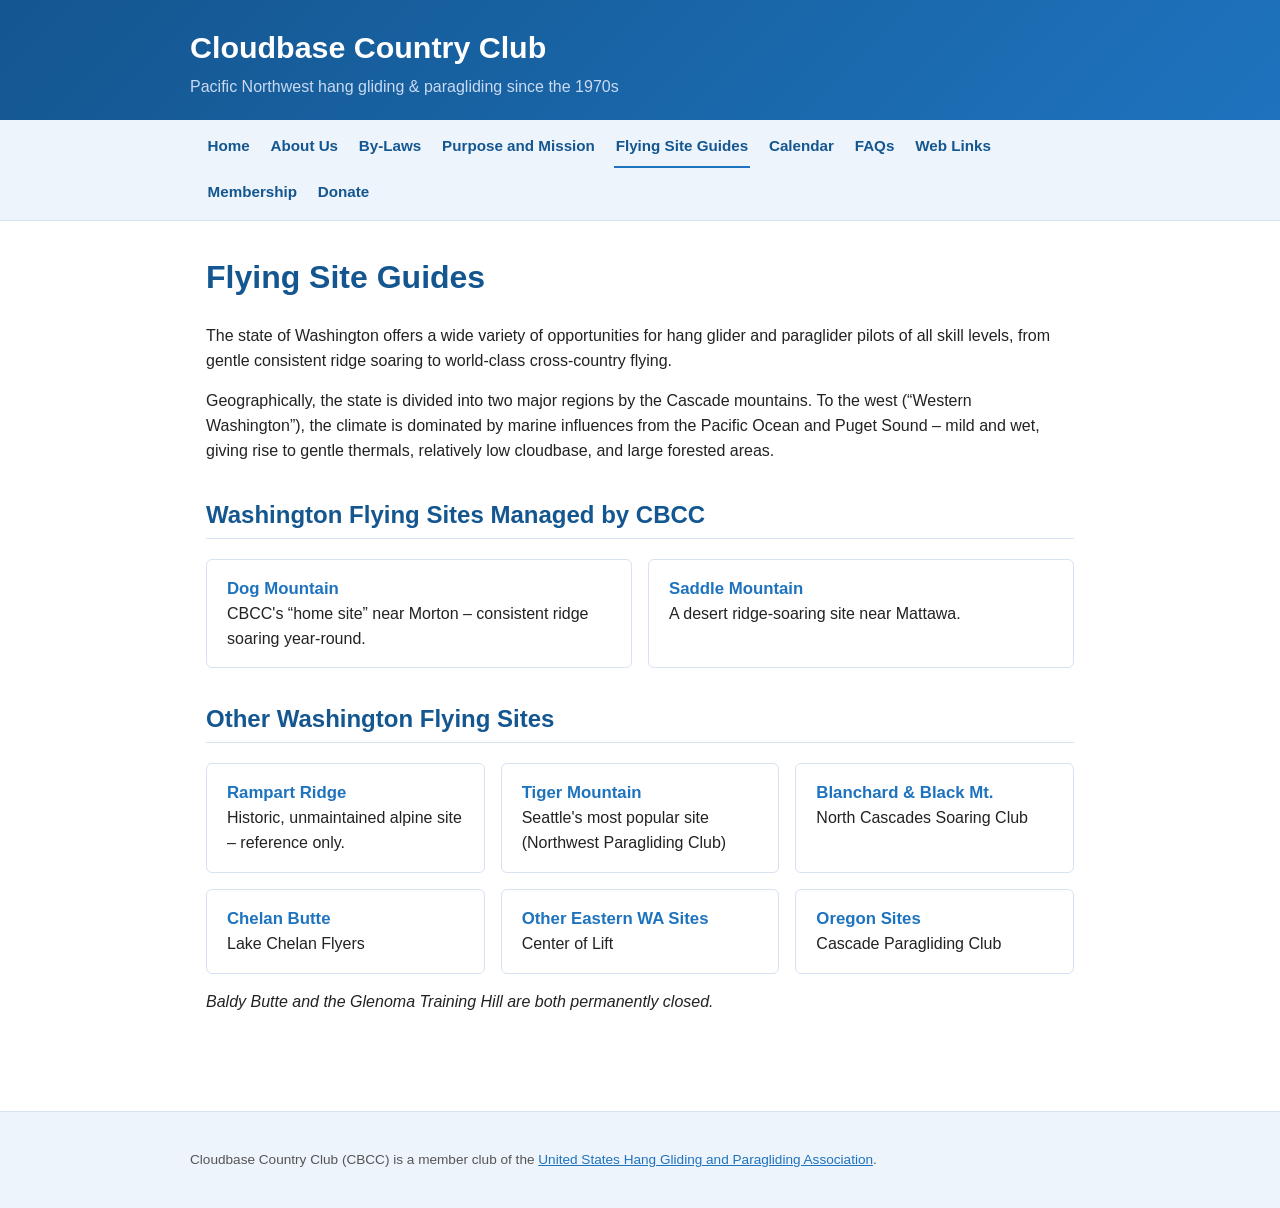
<file: flying-site-guides/index.html>
<!doctype html>
<html lang="en">
<head>
<meta charset="utf-8">
<meta name="viewport" content="width=device-width, initial-scale=1">
<title>Flying Site Guides - Cloudbase Country Club</title>
<link rel="stylesheet" href="../css/style.css">
</head>
<body>
<header class="site-header">
  <div class="site-header-inner">
    <h1 class="site-title"><a href="../index.html">Cloudbase Country Club</a></h1>
    <p class="site-tagline">Pacific Northwest hang gliding &amp; paragliding since the 1970s</p>
  </div>
</header>
<nav class="site-nav">
  <ul>
        <li><a href="../index.html">Home</a></li>
        <li><a href="../about-us/index.html">About Us</a></li>
        <li><a href="../by-laws/index.html">By-Laws</a></li>
        <li><a href="../purpose-and-mission/index.html">Purpose and Mission</a></li>
        <li><a href="../flying-site-guides/index.html" class="active">Flying Site Guides</a></li>
        <li><a href="../calendar/index.html">Calendar</a></li>
        <li><a href="../faqs/index.html">FAQs</a></li>
        <li><a href="../web-links/index.html">Web Links</a></li>
        <li><a href="../membership/index.html">Membership</a></li>
        <li><a href="../donate/index.html">Donate</a></li>
  </ul>
</nav>
<main>

<h1>Flying Site Guides</h1>
<p>The state of Washington offers a wide variety of opportunities for hang glider and
paraglider pilots of all skill levels, from gentle consistent ridge soaring to world-class
cross-country flying.</p>
<p>Geographically, the state is divided into two major regions by the Cascade mountains. To
the west (&#8220;Western Washington&#8221;), the climate is dominated by marine influences
from the Pacific Ocean and Puget Sound &#8211; mild and wet, giving rise to gentle thermals,
relatively low cloudbase, and large forested areas.</p>

<h2>Washington Flying Sites Managed by CBCC</h2>
<ul class="site-list">
<li><a href="dog-mountain/index.html">Dog Mountain</a><br>CBCC's &#8220;home site&#8221; near Morton &#8211; consistent ridge soaring year-round.</li>
<li><a href="saddle-mountain/index.html">Saddle Mountain</a><br>A desert ridge-soaring site near Mattawa.</li>
</ul>

<h2>Other Washington Flying Sites</h2>
<ul class="site-list">
<li><a href="rampart-ridge/index.html">Rampart Ridge</a><br>Historic, unmaintained alpine site &#8211; reference only.</li>
<li><a href="https://nwparagliding.com/" target="_blank" rel="noopener noreferrer">Tiger Mountain</a><br>Seattle's most popular site (Northwest Paragliding Club)</li>
<li><a href="https://www.northcascadessoaringclub.com/sites.html" target="_blank" rel="noopener noreferrer">Blanchard &amp; Black Mt.</a><br>North Cascades Soaring Club</li>
<li><a href="https://lakechelanflyers.org/" target="_blank" rel="noopener noreferrer">Chelan Butte</a><br>Lake Chelan Flyers</li>
<li><a href="https://sites.google.com/site/colcenteroflift/local-flying-sites" target="_blank" rel="noopener noreferrer">Other Eastern WA Sites</a><br>Center of Lift</li>
<li><a href="https://cascadeparaglidingclub.org/site-guide/" target="_blank" rel="noopener noreferrer">Oregon Sites</a><br>Cascade Paragliding Club</li>
</ul>
<p><em>Baldy Butte and the Glenoma Training Hill are both permanently closed.</em></p>

</main>
<footer class="site-footer">
  <div class="site-footer-inner">
    <p>Cloudbase Country Club (CBCC) is a member club of the <a href="https://www.ushpa.org/" target="_blank" rel="noopener noreferrer">United States Hang Gliding and Paragliding Association</a>.</p>
  </div>
</footer>
</body>
</html>
</file>
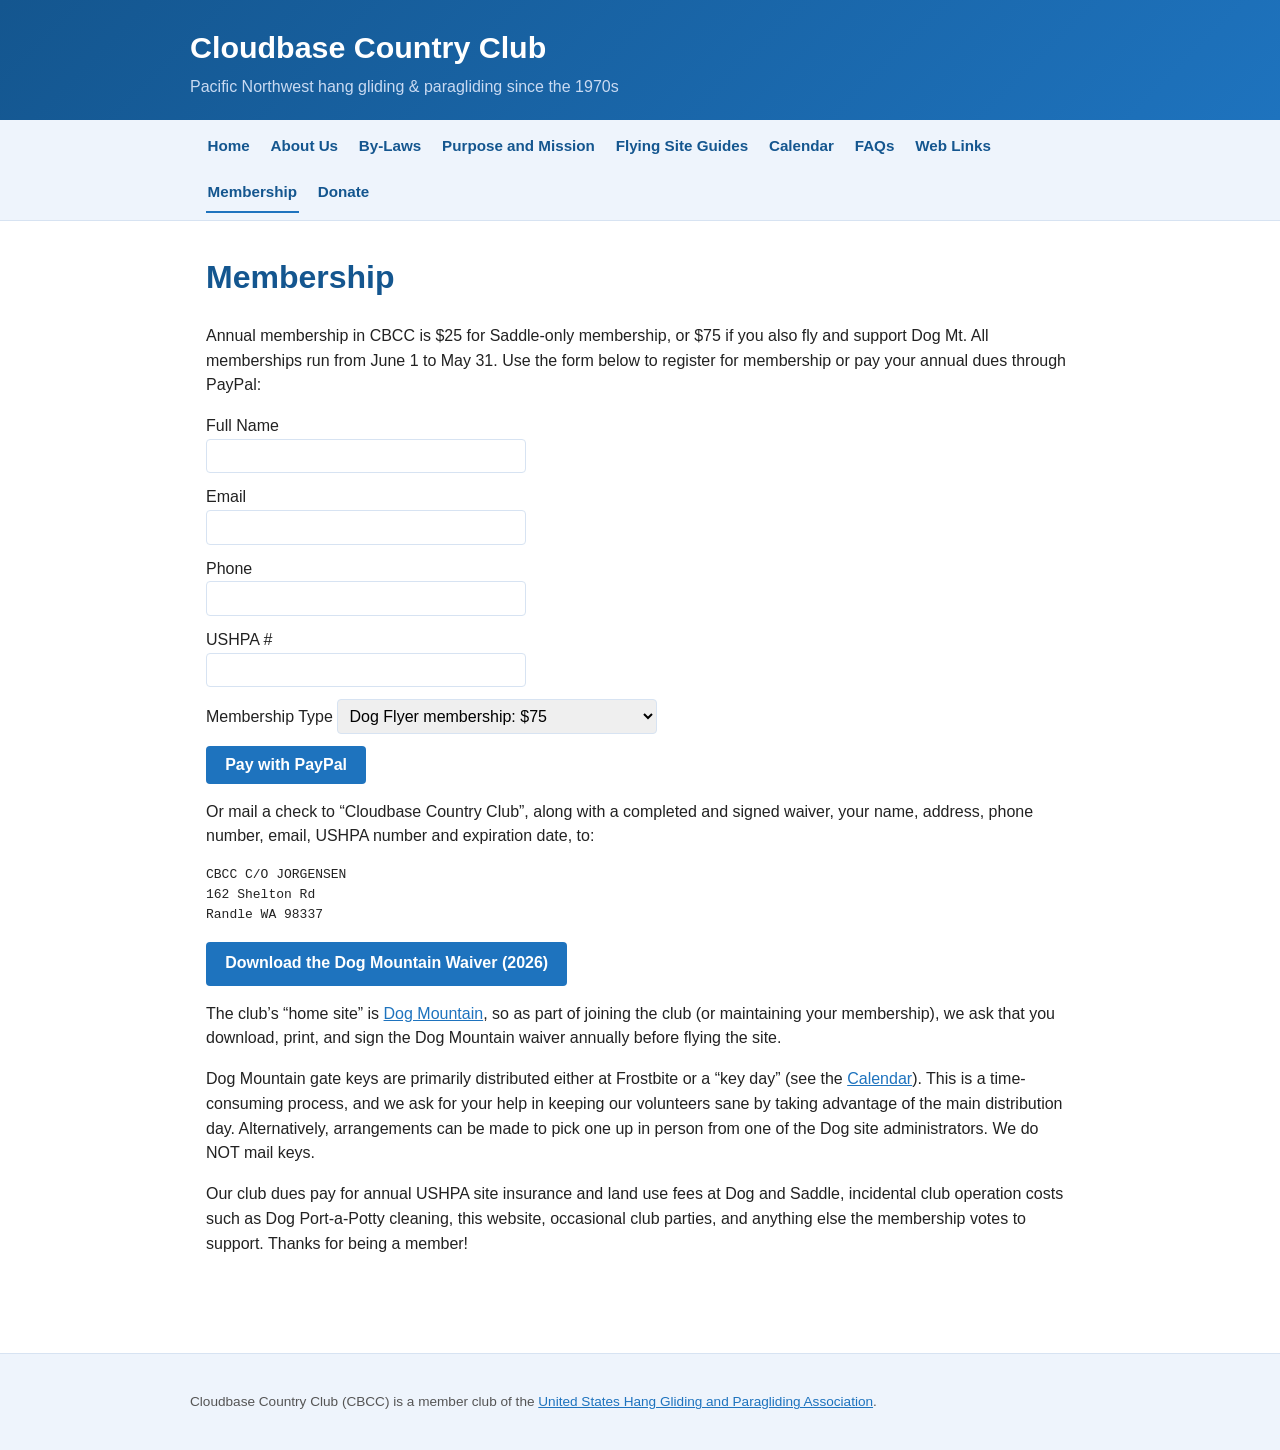
<file: membership/index.html>
<!doctype html>
<html lang="en">
<head>
<meta charset="utf-8">
<meta name="viewport" content="width=device-width, initial-scale=1">
<title>Membership - Cloudbase Country Club</title>
<link rel="stylesheet" href="../css/style.css">
</head>
<body>
<header class="site-header">
  <div class="site-header-inner">
    <h1 class="site-title"><a href="../index.html">Cloudbase Country Club</a></h1>
    <p class="site-tagline">Pacific Northwest hang gliding &amp; paragliding since the 1970s</p>
  </div>
</header>
<nav class="site-nav">
  <ul>
        <li><a href="../index.html">Home</a></li>
        <li><a href="../about-us/index.html">About Us</a></li>
        <li><a href="../by-laws/index.html">By-Laws</a></li>
        <li><a href="../purpose-and-mission/index.html">Purpose and Mission</a></li>
        <li><a href="../flying-site-guides/index.html">Flying Site Guides</a></li>
        <li><a href="../calendar/index.html">Calendar</a></li>
        <li><a href="../faqs/index.html">FAQs</a></li>
        <li><a href="../web-links/index.html">Web Links</a></li>
        <li><a href="../membership/index.html" class="active">Membership</a></li>
        <li><a href="../donate/index.html">Donate</a></li>
  </ul>
</nav>
<main>

<h1>Membership</h1>
<p>Annual membership in CBCC is $25 for Saddle-only membership, or $75 if you also fly and
support Dog Mt. All memberships run from June 1 to May 31. Use the form below to register for
membership or pay your annual dues through PayPal:</p>

<form class="membership-form" action="https://www.paypal.com/cgi-bin/webscr" method="post" target="_blank">
<input type="hidden" name="business" value="cloudbasecountryclub@gmail.com">
<input type="hidden" name="cmd" value="_xclick">
<input type="hidden" name="item_name" value="CBCC 1-year Membership">
<input type="hidden" name="currency_code" value="USD">
<input type="hidden" name="lc" value="US">
<div class="field"><label>Full Name<br><input type="hidden" name="on0" value="name"><input type="text" name="os0" maxlength="60"></label></div>
<div class="field"><label>Email<br><input type="hidden" name="on1" value="email"><input type="text" name="os1" maxlength="60"></label></div>
<div class="field"><label>Phone<br><input type="hidden" name="on2" value="phone"><input type="text" name="os2" maxlength="60"></label></div>
<div class="field"><label>USHPA #<br><input type="hidden" name="on3" value="ushpa"><input type="text" name="os3" maxlength="30"></label></div>
<div class="field"><label>Membership Type
<select name="amount">
<option value="75">Dog Flyer membership: $75</option>
<option value="25">CBCC member &#8211; no Dog: $25</option>
<option value="25">Visiting Pilot One Month Membership: $25</option>
<option value="25">Family member: $25</option>
</select></label></div>
<button type="submit" class="button">Pay with PayPal</button>
</form>

<p>Or mail a check to &#8220;Cloudbase Country Club&#8221;, along with a completed and signed
waiver, your name, address, phone number, email, USHPA number and expiration date, to:</p>
<pre>CBCC C/O JORGENSEN
162 Shelton Rd
Randle WA 98337</pre>

<p><a class="button" href="../docs/dog-mountain-waiver-2026.pdf" target="_blank">Download the Dog Mountain Waiver (2026)</a></p>
<p>The club&#8217;s &#8220;home site&#8221; is <a href="../flying-site-guides/dog-mountain/index.html">Dog Mountain</a>,
so as part of joining the club (or maintaining your membership), we ask that you download, print,
and sign the Dog Mountain waiver annually before flying the site.</p>

<p>Dog Mountain gate keys are primarily distributed either at Frostbite or a &#8220;key
day&#8221; (see the <a href="../calendar/index.html">Calendar</a>). This is a time-consuming
process, and we ask for your help in keeping our volunteers sane by taking advantage of the
main distribution day. Alternatively, arrangements can be made to pick one up in person from
one of the Dog site administrators. We do NOT mail keys.</p>

<p>Our club dues pay for annual USHPA site insurance and land use fees at Dog and Saddle,
incidental club operation costs such as Dog Port-a-Potty cleaning, this website, occasional
club parties, and anything else the membership votes to support. Thanks for being a member!</p>

</main>
<footer class="site-footer">
  <div class="site-footer-inner">
    <p>Cloudbase Country Club (CBCC) is a member club of the <a href="https://www.ushpa.org/" target="_blank" rel="noopener noreferrer">United States Hang Gliding and Paragliding Association</a>.</p>
  </div>
</footer>
</body>
</html>
</file>
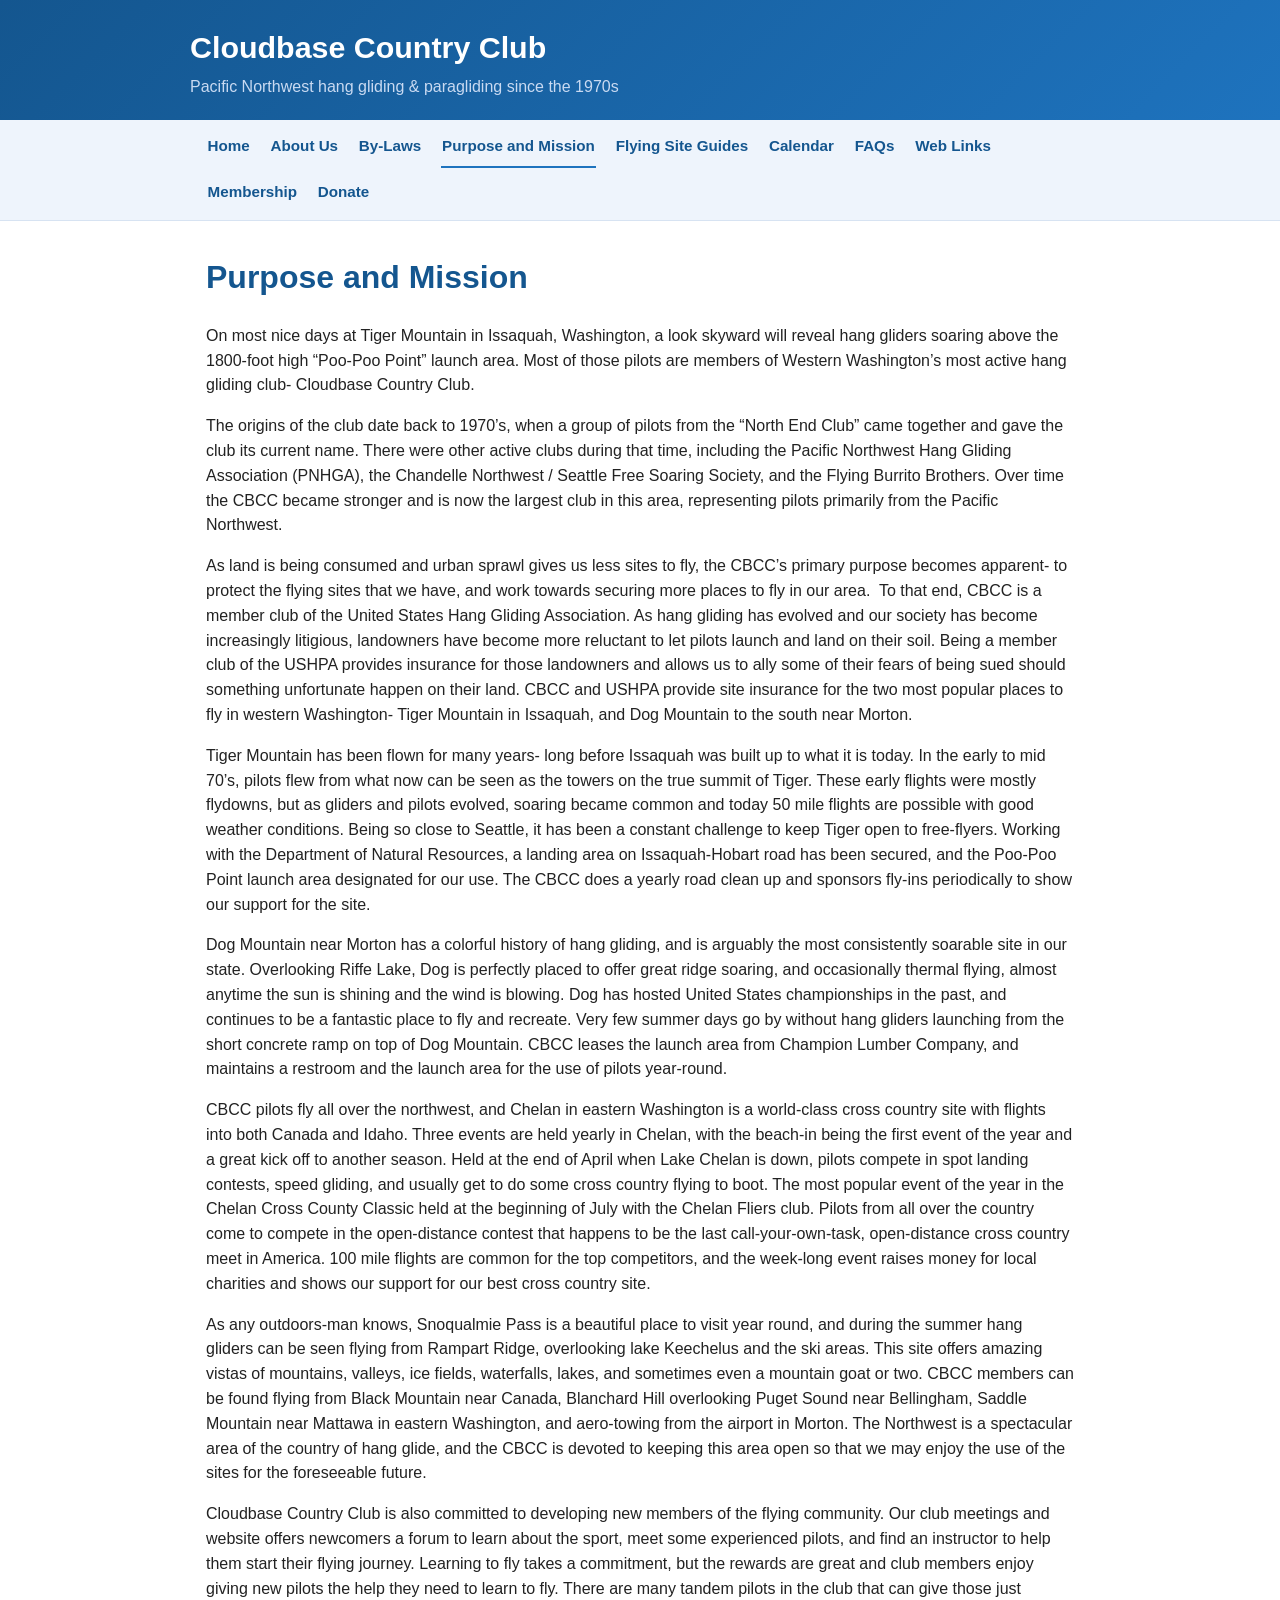
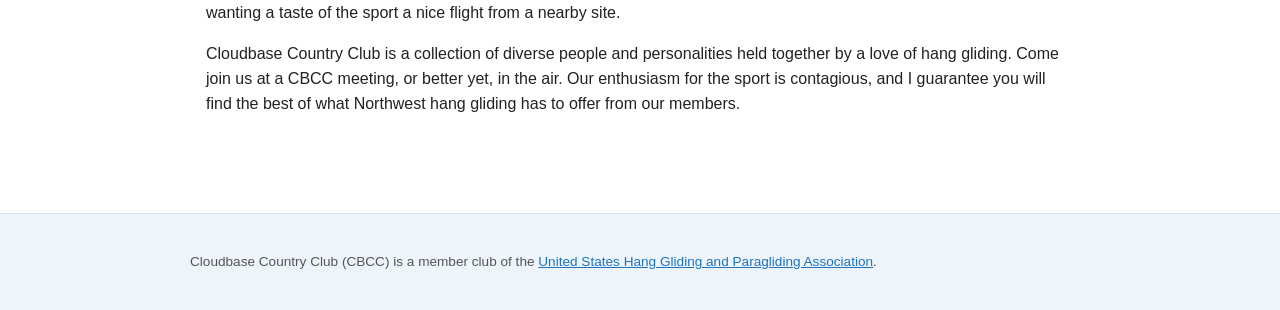
<file: purpose-and-mission/index.html>
<!doctype html>
<html lang="en">
<head>
<meta charset="utf-8">
<meta name="viewport" content="width=device-width, initial-scale=1">
<title>Purpose and Mission - Cloudbase Country Club</title>
<link rel="stylesheet" href="../css/style.css">
</head>
<body>
<header class="site-header">
  <div class="site-header-inner">
    <h1 class="site-title"><a href="../index.html">Cloudbase Country Club</a></h1>
    <p class="site-tagline">Pacific Northwest hang gliding &amp; paragliding since the 1970s</p>
  </div>
</header>
<nav class="site-nav">
  <ul>
        <li><a href="../index.html">Home</a></li>
        <li><a href="../about-us/index.html">About Us</a></li>
        <li><a href="../by-laws/index.html">By-Laws</a></li>
        <li><a href="../purpose-and-mission/index.html" class="active">Purpose and Mission</a></li>
        <li><a href="../flying-site-guides/index.html">Flying Site Guides</a></li>
        <li><a href="../calendar/index.html">Calendar</a></li>
        <li><a href="../faqs/index.html">FAQs</a></li>
        <li><a href="../web-links/index.html">Web Links</a></li>
        <li><a href="../membership/index.html">Membership</a></li>
        <li><a href="../donate/index.html">Donate</a></li>
  </ul>
</nav>
<main>

<h1>Purpose and Mission</h1>
<p>On most nice days at Tiger Mountain in Issaquah, Washington, a look skyward will reveal hang gliders soaring above the 1800-foot high “Poo-Poo Point” launch area. Most of those pilots are members of Western Washington’s most active hang gliding club- Cloudbase Country Club.</p>
<p>The origins of the club date back to 1970’s, when a group of pilots from the “North End Club” came together and gave the club its current name. There were other active clubs during that time, including the Pacific Northwest Hang Gliding Association (PNHGA), the Chandelle Northwest / Seattle Free Soaring Society, and the Flying Burrito Brothers. Over time the CBCC became stronger and is now the largest club in this area, representing pilots primarily from the Pacific Northwest.</p>
<p>As land is being consumed and urban sprawl gives us less sites to fly, the CBCC’s primary purpose becomes apparent- to protect the flying sites that we have, and work towards securing more places to fly in our area.  To that end, CBCC is a member club of the United States Hang Gliding Association. As hang gliding has evolved and our society has become increasingly litigious, landowners have become more reluctant to let pilots launch and land on their soil. Being a member club of the USHPA provides insurance for those landowners and allows us to ally some of their fears of being sued should something unfortunate happen on their land. CBCC and USHPA provide site insurance for the two most popular places to fly in western Washington- Tiger Mountain in Issaquah, and Dog Mountain to the south near Morton.</p>
<p>Tiger Mountain has been flown for many years- long before Issaquah was built up to what it is today. In the early to mid 70’s, pilots flew from what now can be seen as the towers on the true summit of Tiger. These early flights were mostly flydowns, but as gliders and pilots evolved, soaring became common and today 50 mile flights are possible with good weather conditions. Being so close to Seattle, it has been a constant challenge to keep Tiger open to free-flyers. Working with the Department of Natural Resources, a landing area on Issaquah-Hobart road has been secured, and the Poo-Poo Point launch area designated for our use. The CBCC does a yearly road clean up and sponsors fly-ins periodically to show our support for the site.</p>
<p>Dog Mountain near Morton has a colorful history of hang gliding, and is arguably the most consistently soarable site in our state. Overlooking Riffe Lake, Dog is perfectly placed to offer great ridge soaring, and occasionally thermal flying, almost anytime the sun is shining and the wind is blowing. Dog has hosted United States championships in the past, and continues to be a fantastic place to fly and recreate. Very few summer days go by without hang gliders launching from the short concrete ramp on top of Dog Mountain. CBCC leases the launch area from Champion Lumber Company, and maintains a restroom and the launch area for the use of pilots year-round.</p>
<p>CBCC pilots fly all over the northwest, and Chelan in eastern Washington is a world-class cross country site with flights into both Canada and Idaho. Three events are held yearly in Chelan, with the beach-in being the first event of the year and a great kick off to another season. Held at the end of April when Lake Chelan is down, pilots compete in spot landing contests, speed gliding, and usually get to do some cross country flying to boot. The most popular event of the year in the Chelan Cross County Classic held at the beginning of July with the Chelan Fliers club. Pilots from all over the country come to compete in the open-distance contest that happens to be the last call-your-own-task, open-distance cross country meet in America. 100 mile flights are common for the top competitors, and the week-long event raises money for local charities and shows our support for our best cross country site.</p>
<p>As any outdoors-man knows, Snoqualmie Pass is a beautiful place to visit year round, and during the summer hang gliders can be seen flying from Rampart Ridge, overlooking lake Keechelus and the ski areas. This site offers amazing vistas of mountains, valleys, ice fields, waterfalls, lakes, and sometimes even a mountain goat or two. CBCC members can be found flying from Black Mountain near Canada, Blanchard Hill overlooking Puget Sound near Bellingham, Saddle Mountain near Mattawa in eastern Washington, and aero-towing from the airport in Morton. The Northwest is a spectacular area of the country of hang glide, and the CBCC is devoted to keeping this area open so that we may enjoy the use of the sites for the foreseeable future.</p>
<p>Cloudbase Country Club is also committed to developing new members of the flying community. Our club meetings and website offers newcomers a forum to learn about the sport, meet some experienced pilots, and find an instructor to help them start their flying journey. Learning to fly takes a commitment, but the rewards are great and club members enjoy giving new pilots the help they need to learn to fly. There are many tandem pilots in the club that can give those just wanting a taste of the sport a nice flight from a nearby site.</p>
<p>Cloudbase Country Club is a collection of diverse people and personalities held together by a love of hang gliding. Come join us at a CBCC meeting, or better yet, in the air. Our enthusiasm for the sport is contagious, and I guarantee you will find the best of what Northwest hang gliding has to offer from our members.</p>

</main>
<footer class="site-footer">
  <div class="site-footer-inner">
    <p>Cloudbase Country Club (CBCC) is a member club of the <a href="https://www.ushpa.org/" target="_blank" rel="noopener noreferrer">United States Hang Gliding and Paragliding Association</a>.</p>
  </div>
</footer>
</body>
</html>
</file>
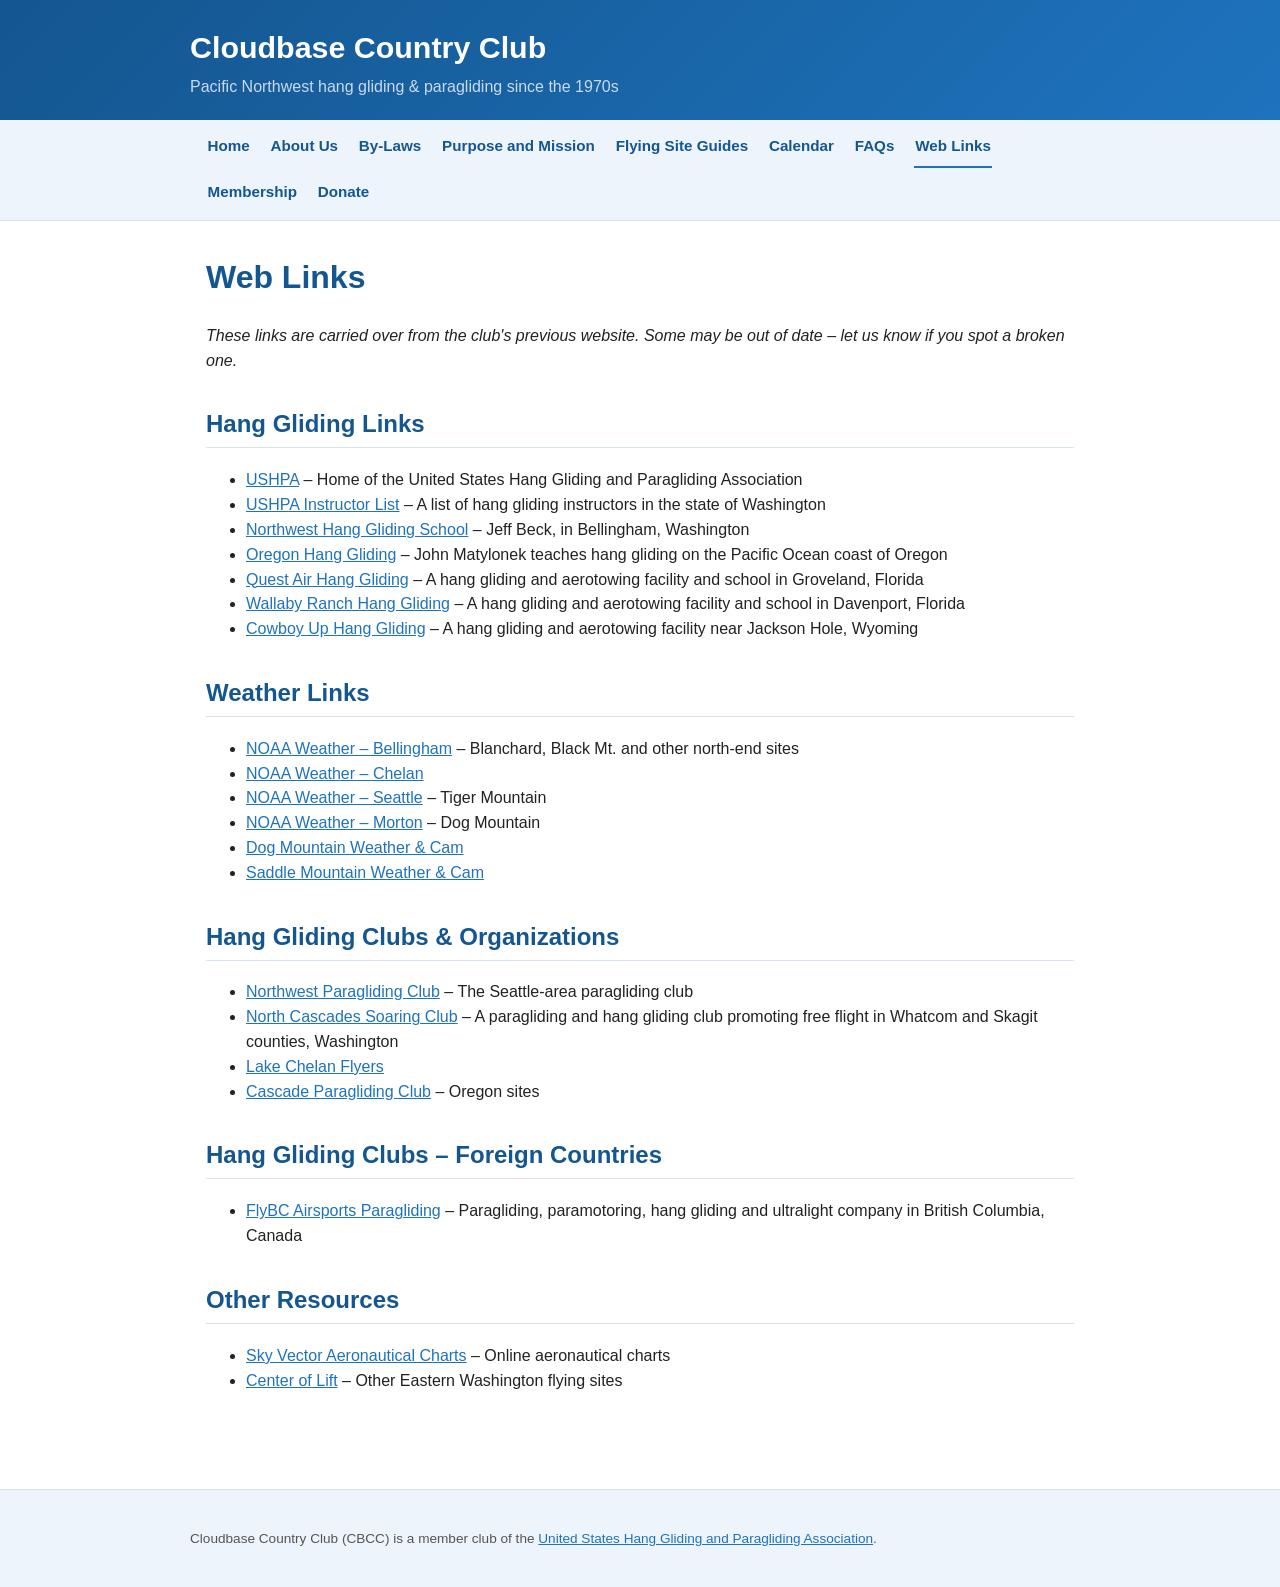
<file: web-links/index.html>
<!doctype html>
<html lang="en">
<head>
<meta charset="utf-8">
<meta name="viewport" content="width=device-width, initial-scale=1">
<title>Web Links - Cloudbase Country Club</title>
<link rel="stylesheet" href="../css/style.css">
</head>
<body>
<header class="site-header">
  <div class="site-header-inner">
    <h1 class="site-title"><a href="../index.html">Cloudbase Country Club</a></h1>
    <p class="site-tagline">Pacific Northwest hang gliding &amp; paragliding since the 1970s</p>
  </div>
</header>
<nav class="site-nav">
  <ul>
        <li><a href="../index.html">Home</a></li>
        <li><a href="../about-us/index.html">About Us</a></li>
        <li><a href="../by-laws/index.html">By-Laws</a></li>
        <li><a href="../purpose-and-mission/index.html">Purpose and Mission</a></li>
        <li><a href="../flying-site-guides/index.html">Flying Site Guides</a></li>
        <li><a href="../calendar/index.html">Calendar</a></li>
        <li><a href="../faqs/index.html">FAQs</a></li>
        <li><a href="../web-links/index.html" class="active">Web Links</a></li>
        <li><a href="../membership/index.html">Membership</a></li>
        <li><a href="../donate/index.html">Donate</a></li>
  </ul>
</nav>
<main>

<h1>Web Links</h1>
<p><em>These links are carried over from the club's previous website. Some may be out of date &#8211; let us know if you spot a broken one.</em></p>

<h2>Hang Gliding Links</h2>
<ul>
<li><a href="https://www.ushpa.org/" target="_blank" rel="noopener noreferrer">USHPA</a> &#8211; Home of the United States Hang Gliding and Paragliding Association</li>
<li><a href="https://www.ushpa.org/page/school-search" target="_blank" rel="noopener noreferrer">USHPA Instructor List</a> &#8211; A list of hang gliding instructors in the state of Washington</li>
<li><a href="http://northwesthanggliding.com/default.aspx" target="_blank" rel="noopener noreferrer">Northwest Hang Gliding School</a> &#8211; Jeff Beck, in Bellingham, Washington</li>
<li><a href="http://www.oregonhanggliding.com/" target="_blank" rel="noopener noreferrer">Oregon Hang Gliding</a> &#8211; John Matylonek teaches hang gliding on the Pacific Ocean coast of Oregon</li>
<li><a href="http://questairhanggliding.com/" target="_blank" rel="noopener noreferrer">Quest Air Hang Gliding</a> &#8211; A hang gliding and aerotowing facility and school in Groveland, Florida</li>
<li><a href="http://www.wallaby.com/" target="_blank" rel="noopener noreferrer">Wallaby Ranch Hang Gliding</a> &#8211; A hang gliding and aerotowing facility and school in Davenport, Florida</li>
<li><a href="http://www.cuhanggliding.com/" target="_blank" rel="noopener noreferrer">Cowboy Up Hang Gliding</a> &#8211; A hang gliding and aerotowing facility near Jackson Hole, Wyoming</li>
</ul>

<h2>Weather Links</h2>
<ul>
<li><a href="https://forecast.weather.gov/MapClick.php?CityName=Bellingham&amp;state=WA&amp;site=SEW" target="_blank" rel="noopener noreferrer">NOAA Weather &#8211; Bellingham</a> &#8211; Blanchard, Black Mt. and other north-end sites</li>
<li><a href="https://forecast.weather.gov/MapClick.php?lat=47.83&amp;lon=-119.84&amp;site=otx" target="_blank" rel="noopener noreferrer">NOAA Weather &#8211; Chelan</a></li>
<li><a href="https://forecast.weather.gov/MapClick.php?CityName=Seattle&amp;state=WA&amp;site=SEW" target="_blank" rel="noopener noreferrer">NOAA Weather &#8211; Seattle</a> &#8211; Tiger Mountain</li>
<li><a href="https://forecast.weather.gov/MapClick.php?CityName=Morton&amp;state=WA&amp;site=SEW" target="_blank" rel="noopener noreferrer">NOAA Weather &#8211; Morton</a> &#8211; Dog Mountain</li>
<li><a href="https://dog.soaringpotato.com/" target="_blank" rel="noopener noreferrer">Dog Mountain Weather &amp; Cam</a></li>
<li><a href="https://saddle.soaringpotato.com/" target="_blank" rel="noopener noreferrer">Saddle Mountain Weather &amp; Cam</a></li>
</ul>

<h2>Hang Gliding Clubs &amp; Organizations</h2>
<ul>
<li><a href="https://www.nwparagliding.com/" target="_blank" rel="noopener noreferrer">Northwest Paragliding Club</a> &#8211; The Seattle-area paragliding club</li>
<li><a href="https://www.northcascadessoaringclub.com/" target="_blank" rel="noopener noreferrer">North Cascades Soaring Club</a> &#8211; A paragliding and hang gliding club promoting free flight in Whatcom and Skagit counties, Washington</li>
<li><a href="https://lakechelanflyers.org/" target="_blank" rel="noopener noreferrer">Lake Chelan Flyers</a></li>
<li><a href="https://cascadeparaglidingclub.org/" target="_blank" rel="noopener noreferrer">Cascade Paragliding Club</a> &#8211; Oregon sites</li>
</ul>

<h2>Hang Gliding Clubs &#8211; Foreign Countries</h2>
<ul>
<li><a href="http://www.flybc.org/" target="_blank" rel="noopener noreferrer">FlyBC Airsports Paragliding</a> &#8211; Paragliding, paramotoring, hang gliding and ultralight company in British Columbia, Canada</li>
</ul>

<h2>Other Resources</h2>
<ul>
<li><a href="https://skyvector.com/" target="_blank" rel="noopener noreferrer">Sky Vector Aeronautical Charts</a> &#8211; Online aeronautical charts</li>
<li><a href="https://sites.google.com/site/colcenteroflift/local-flying-sites" target="_blank" rel="noopener noreferrer">Center of Lift</a> &#8211; Other Eastern Washington flying sites</li>
</ul>

</main>
<footer class="site-footer">
  <div class="site-footer-inner">
    <p>Cloudbase Country Club (CBCC) is a member club of the <a href="https://www.ushpa.org/" target="_blank" rel="noopener noreferrer">United States Hang Gliding and Paragliding Association</a>.</p>
  </div>
</footer>
</body>
</html>
</file>
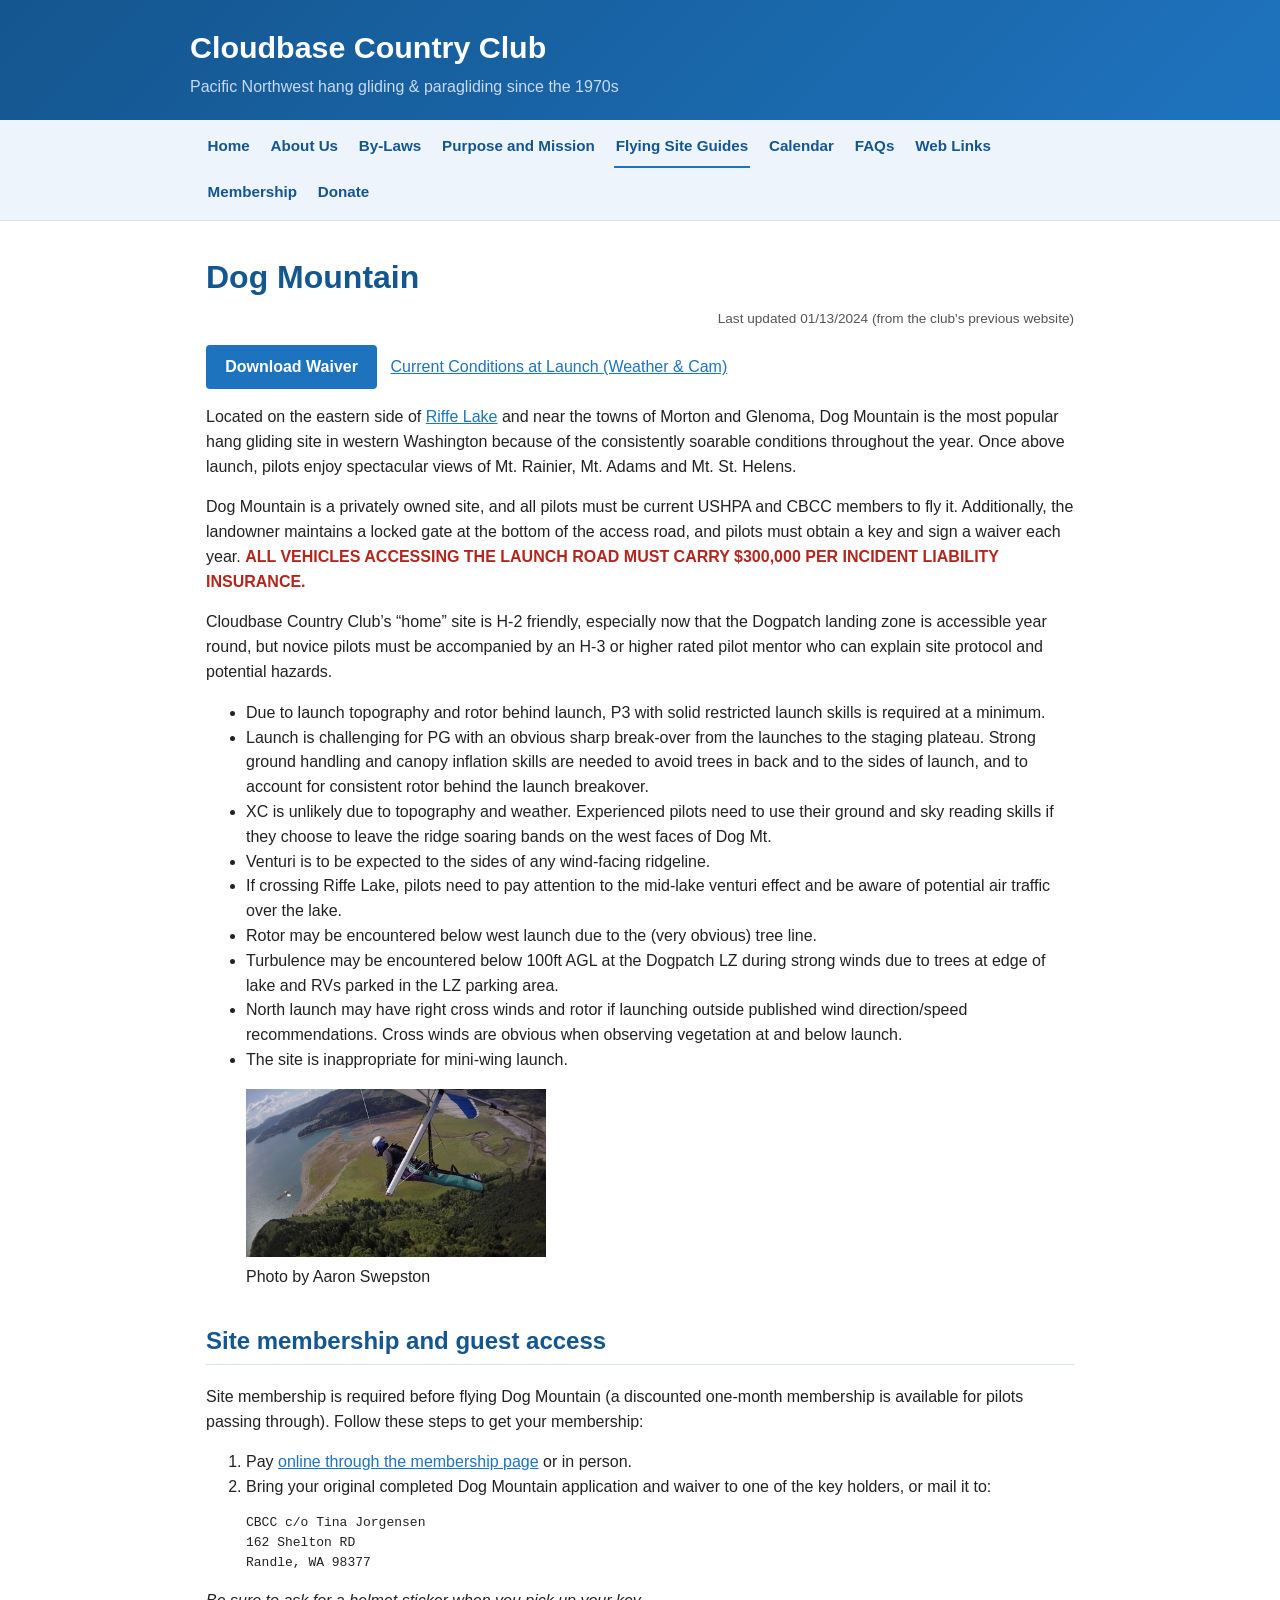
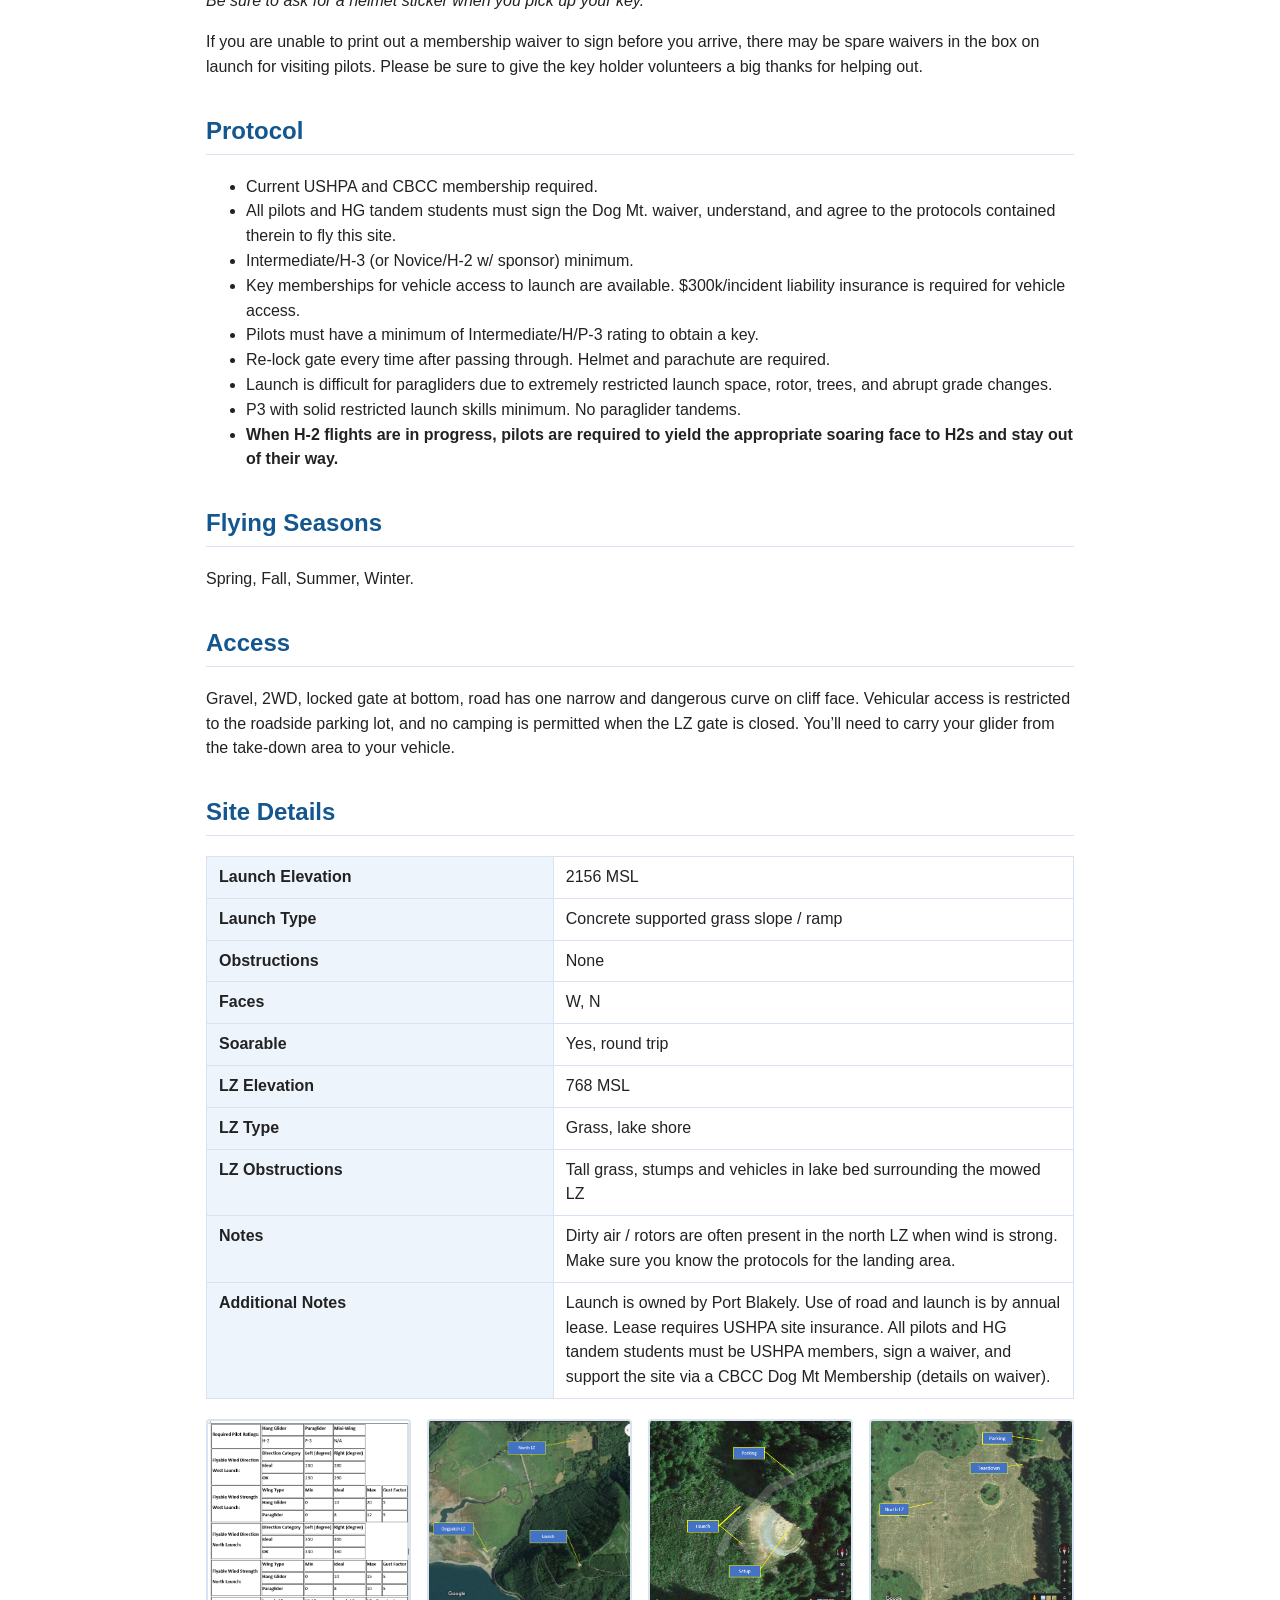
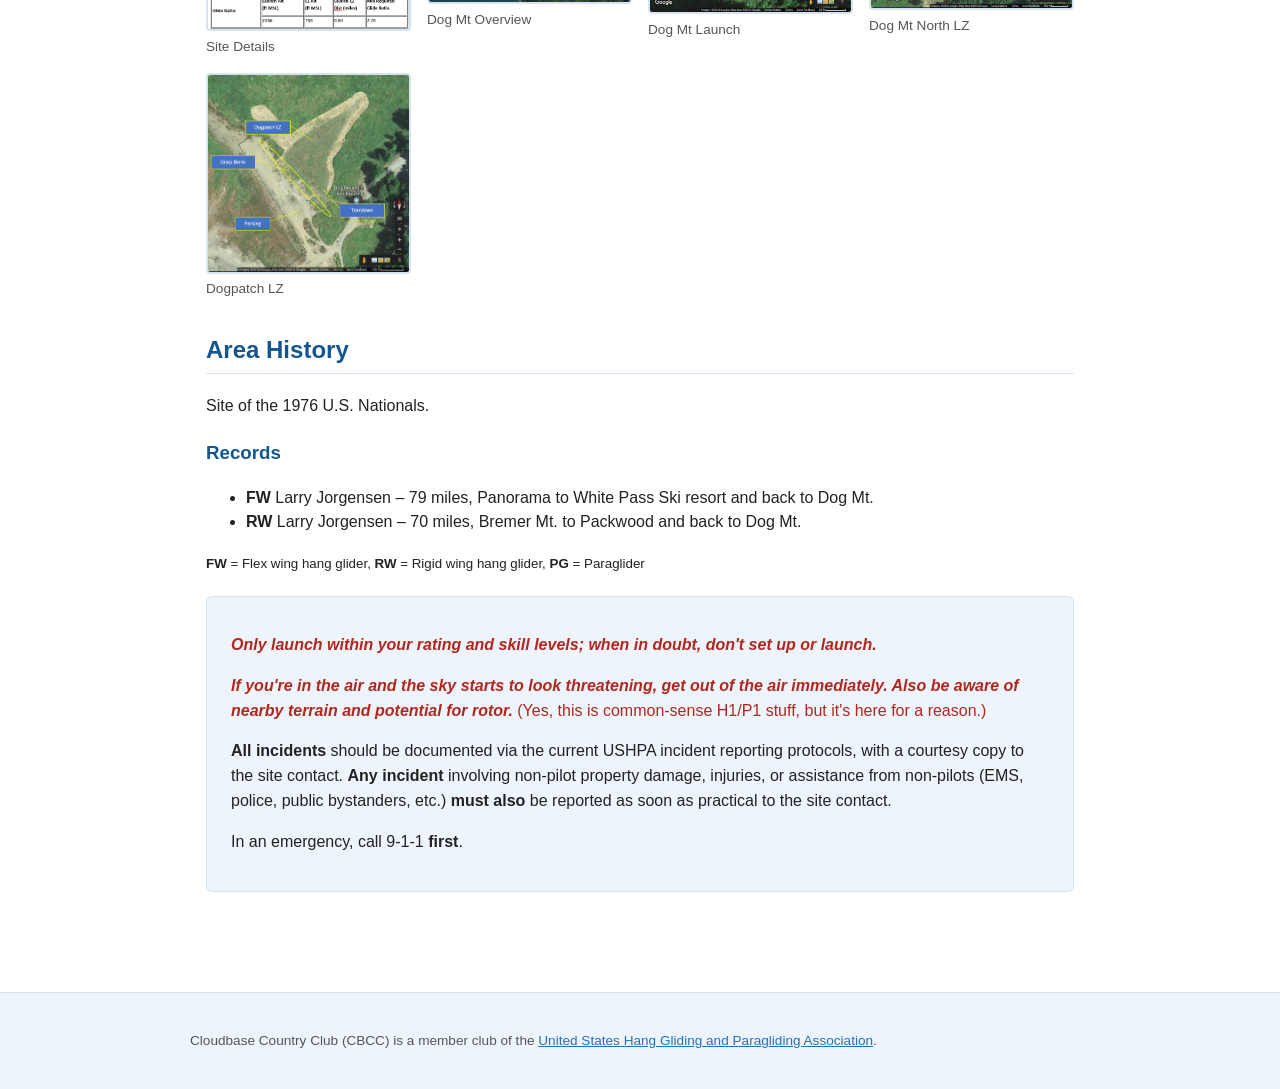
<file: flying-site-guides/dog-mountain/index.html>
<!doctype html>
<html lang="en">
<head>
<meta charset="utf-8">
<meta name="viewport" content="width=device-width, initial-scale=1">
<title>Dog Mountain - Cloudbase Country Club</title>
<link rel="stylesheet" href="../../css/style.css">
</head>
<body>
<header class="site-header">
  <div class="site-header-inner">
    <h1 class="site-title"><a href="../../index.html">Cloudbase Country Club</a></h1>
    <p class="site-tagline">Pacific Northwest hang gliding &amp; paragliding since the 1970s</p>
  </div>
</header>
<nav class="site-nav">
  <ul>
        <li><a href="../../index.html">Home</a></li>
        <li><a href="../../about-us/index.html">About Us</a></li>
        <li><a href="../../by-laws/index.html">By-Laws</a></li>
        <li><a href="../../purpose-and-mission/index.html">Purpose and Mission</a></li>
        <li><a href="../../flying-site-guides/index.html" class="active">Flying Site Guides</a></li>
        <li><a href="../../calendar/index.html">Calendar</a></li>
        <li><a href="../../faqs/index.html">FAQs</a></li>
        <li><a href="../../web-links/index.html">Web Links</a></li>
        <li><a href="../../membership/index.html">Membership</a></li>
        <li><a href="../../donate/index.html">Donate</a></li>
  </ul>
</nav>
<main>

<h1>Dog Mountain</h1>
<p class="updated-note">Last updated 01/13/2024 (from the club's previous website)</p>
<p><a class="button" href="../../docs/dog-mountain-waiver-2026.pdf" target="_blank">Download Waiver</a>
&nbsp; <a href="https://dog.soaringpotato.com/" target="_blank" rel="noopener noreferrer">Current Conditions at Launch (Weather &amp; Cam)</a></p>

<p>Located on the eastern side of <a href="https://en.wikipedia.org/wiki/Riffe_Lake" target="_blank" rel="noopener noreferrer">Riffe Lake</a>
and near the towns of Morton and Glenoma, Dog Mountain is the most popular hang gliding site in
western Washington because of the consistently soarable conditions throughout the year. Once
above launch, pilots enjoy spectacular views of Mt. Rainier, Mt. Adams and Mt. St. Helens.</p>

<p>Dog Mountain is a privately owned site, and all pilots must be current USHPA and CBCC
members to fly it. Additionally, the landowner maintains a locked gate at the bottom of the
access road, and pilots must obtain a key and sign a waiver each year.
<strong class="warning">ALL VEHICLES ACCESSING THE LAUNCH ROAD MUST CARRY $300,000 PER INCIDENT LIABILITY INSURANCE.</strong></p>

<p>Cloudbase Country Club&#8217;s &#8220;home&#8221; site is H-2 friendly, especially now that
the Dogpatch landing zone is accessible year round, but novice pilots must be accompanied by
an H-3 or higher rated pilot mentor who can explain site protocol and potential hazards.</p>
<ul>
<li>Due to launch topography and rotor behind launch, P3 with solid restricted launch skills is required at a minimum.</li>
<li>Launch is challenging for PG with an obvious sharp break-over from the launches to the staging plateau. Strong ground handling and canopy inflation skills are needed to avoid trees in back and to the sides of launch, and to account for consistent rotor behind the launch breakover.</li>
<li>XC is unlikely due to topography and weather. Experienced pilots need to use their ground and sky reading skills if they choose to leave the ridge soaring bands on the west faces of Dog Mt.</li>
<li>Venturi is to be expected to the sides of any wind-facing ridgeline.</li>
<li>If crossing Riffe Lake, pilots need to pay attention to the mid-lake venturi effect and be aware of potential air traffic over the lake.</li>
<li>Rotor may be encountered below west launch due to the (very obvious) tree line.</li>
<li>Turbulence may be encountered below 100ft AGL at the Dogpatch LZ during strong winds due to trees at edge of lake and RVs parked in the LZ parking area.</li>
<li>North launch may have right cross winds and rotor if launching outside published wind direction/speed recommendations. Cross winds are obvious when observing vegetation at and below launch.</li>
<li>The site is inappropriate for mini-wing launch.</li>
</ul>

<figure><img src="../../images/dog-mountain/aaron-eagle.jpg" alt="Aaron Swepston and an eagle at Dog" style="max-width:300px;"><figcaption>Photo by Aaron Swepston</figcaption></figure>

<h2>Site membership and guest access</h2>
<p>Site membership is required before flying Dog Mountain (a discounted one-month membership
is available for pilots passing through). Follow these steps to get your membership:</p>
<ol>
<li>Pay <a href="../../membership/index.html">online through the membership page</a> or in person.</li>
<li>Bring your original completed Dog Mountain application and waiver to one of the key
holders, or mail it to:
<pre>CBCC c/o Tina Jorgensen
162 Shelton RD
Randle, WA 98377</pre></li>
</ol>
<p><em>Be sure to ask for a helmet sticker when you pick up your key.</em></p>
<p>If you are unable to print out a membership waiver to sign before you arrive, there may be
spare waivers in the box on launch for visiting pilots. Please be sure to give the key holder
volunteers a big thanks for helping out.</p>

<h2>Protocol</h2>
<ul>
<li>Current USHPA and CBCC membership required.</li>
<li>All pilots and HG tandem students must sign the Dog Mt. waiver, understand, and agree to the protocols contained therein to fly this site.</li>
<li>Intermediate/H-3 (or Novice/H-2 w/ sponsor) minimum.</li>
<li>Key memberships for vehicle access to launch are available. $300k/incident liability insurance is required for vehicle access.</li>
<li>Pilots must have a minimum of Intermediate/H/P-3 rating to obtain a key.</li>
<li>Re-lock gate every time after passing through. Helmet and parachute are required.</li>
<li>Launch is difficult for paragliders due to extremely restricted launch space, rotor, trees, and abrupt grade changes.</li>
<li>P3 with solid restricted launch skills minimum. No paraglider tandems.</li>
<li><strong>When H-2 flights are in progress, pilots are required to yield the appropriate soaring face to H2s and stay out of their way.</strong></li>
</ul>

<h2>Flying Seasons</h2>
<p>Spring, Fall, Summer, Winter.</p>

<h2>Access</h2>
<p>Gravel, 2WD, locked gate at bottom, road has one narrow and dangerous curve on cliff face.
Vehicular access is restricted to the roadside parking lot, and no camping is permitted when
the LZ gate is closed. You&#8217;ll need to carry your glider from the take-down area to your
vehicle.</p>

<h2>Site Details</h2>
<table class="site-details">
<tr><th>Launch Elevation</th><td>2156 MSL</td></tr>
<tr><th>Launch Type</th><td>Concrete supported grass slope / ramp</td></tr>
<tr><th>Obstructions</th><td>None</td></tr>
<tr><th>Faces</th><td>W, N</td></tr>
<tr><th>Soarable</th><td>Yes, round trip</td></tr>
<tr><th>LZ Elevation</th><td>768 MSL</td></tr>
<tr><th>LZ Type</th><td>Grass, lake shore</td></tr>
<tr><th>LZ Obstructions</th><td>Tall grass, stumps and vehicles in lake bed surrounding the mowed LZ</td></tr>
<tr><th>Notes</th><td>Dirty air / rotors are often present in the north LZ when wind is strong. Make sure you know the protocols for the landing area.</td></tr>
<tr><th>Additional Notes</th><td>Launch is owned by Port Blakely. Use of road and launch is by annual lease. Lease requires USHPA site insurance. All pilots and HG tandem students must be USHPA members, sign a waiver, and support the site via a CBCC Dog Mt Membership (details on waiver).</td></tr>
</table>

<div class="photo-grid">
<figure><img src="../../images/dog-mountain/site-map.gif" alt="Site details map"><figcaption>Site Details</figcaption></figure>
<figure><img src="../../images/dog-mountain/overview.gif" alt="Dog Mt overview"><figcaption>Dog Mt Overview</figcaption></figure>
<figure><img src="../../images/dog-mountain/launch.png" alt="Dog Mt launch"><figcaption>Dog Mt Launch</figcaption></figure>
<figure><img src="../../images/dog-mountain/north-lz.png" alt="Dog Mt north LZ"><figcaption>Dog Mt North LZ</figcaption></figure>
<figure><img src="../../images/dog-mountain/dogpatch-lz.gif" alt="Dogpatch LZ"><figcaption>Dogpatch LZ</figcaption></figure>
</div>

<h2>Area History</h2>
<p>Site of the 1976 U.S. Nationals.</p>
<h3>Records</h3>
<ul>
<li><strong>FW</strong> Larry Jorgensen &#8211; 79 miles, Panorama to White Pass Ski resort and back to Dog Mt.</li>
<li><strong>RW</strong> Larry Jorgensen &#8211; 70 miles, Bremer Mt. to Packwood and back to Dog Mt.</li>
</ul>
<p><small><strong>FW</strong> = Flex wing hang glider, <strong>RW</strong> = Rigid wing hang glider, <strong>PG</strong> = Paraglider</small></p>


<div class="card">
<p style="color:#b3261e;"><strong><em>Only launch within your rating and skill levels; when in doubt, don't set up or launch.</em></strong></p>
<p style="color:#b3261e;"><strong><em>If you're in the air and the sky starts to look threatening, get out of the air immediately. Also be aware of nearby terrain and potential for rotor.</em></strong> (Yes, this is common-sense H1/P1 stuff, but it's here for a reason.)</p>
<p><strong>All incidents</strong> should be documented via the current USHPA incident reporting protocols, with a courtesy copy to the site contact. <strong>Any incident</strong> involving non-pilot property damage, injuries, or assistance from non-pilots (EMS, police, public bystanders, etc.) <strong>must also</strong> be reported as soon as practical to the site contact.</p>
<p>In an emergency, call 9-1-1 <strong>first</strong>.</p>
</div>


</main>
<footer class="site-footer">
  <div class="site-footer-inner">
    <p>Cloudbase Country Club (CBCC) is a member club of the <a href="https://www.ushpa.org/" target="_blank" rel="noopener noreferrer">United States Hang Gliding and Paragliding Association</a>.</p>
  </div>
</footer>
</body>
</html>
</file>
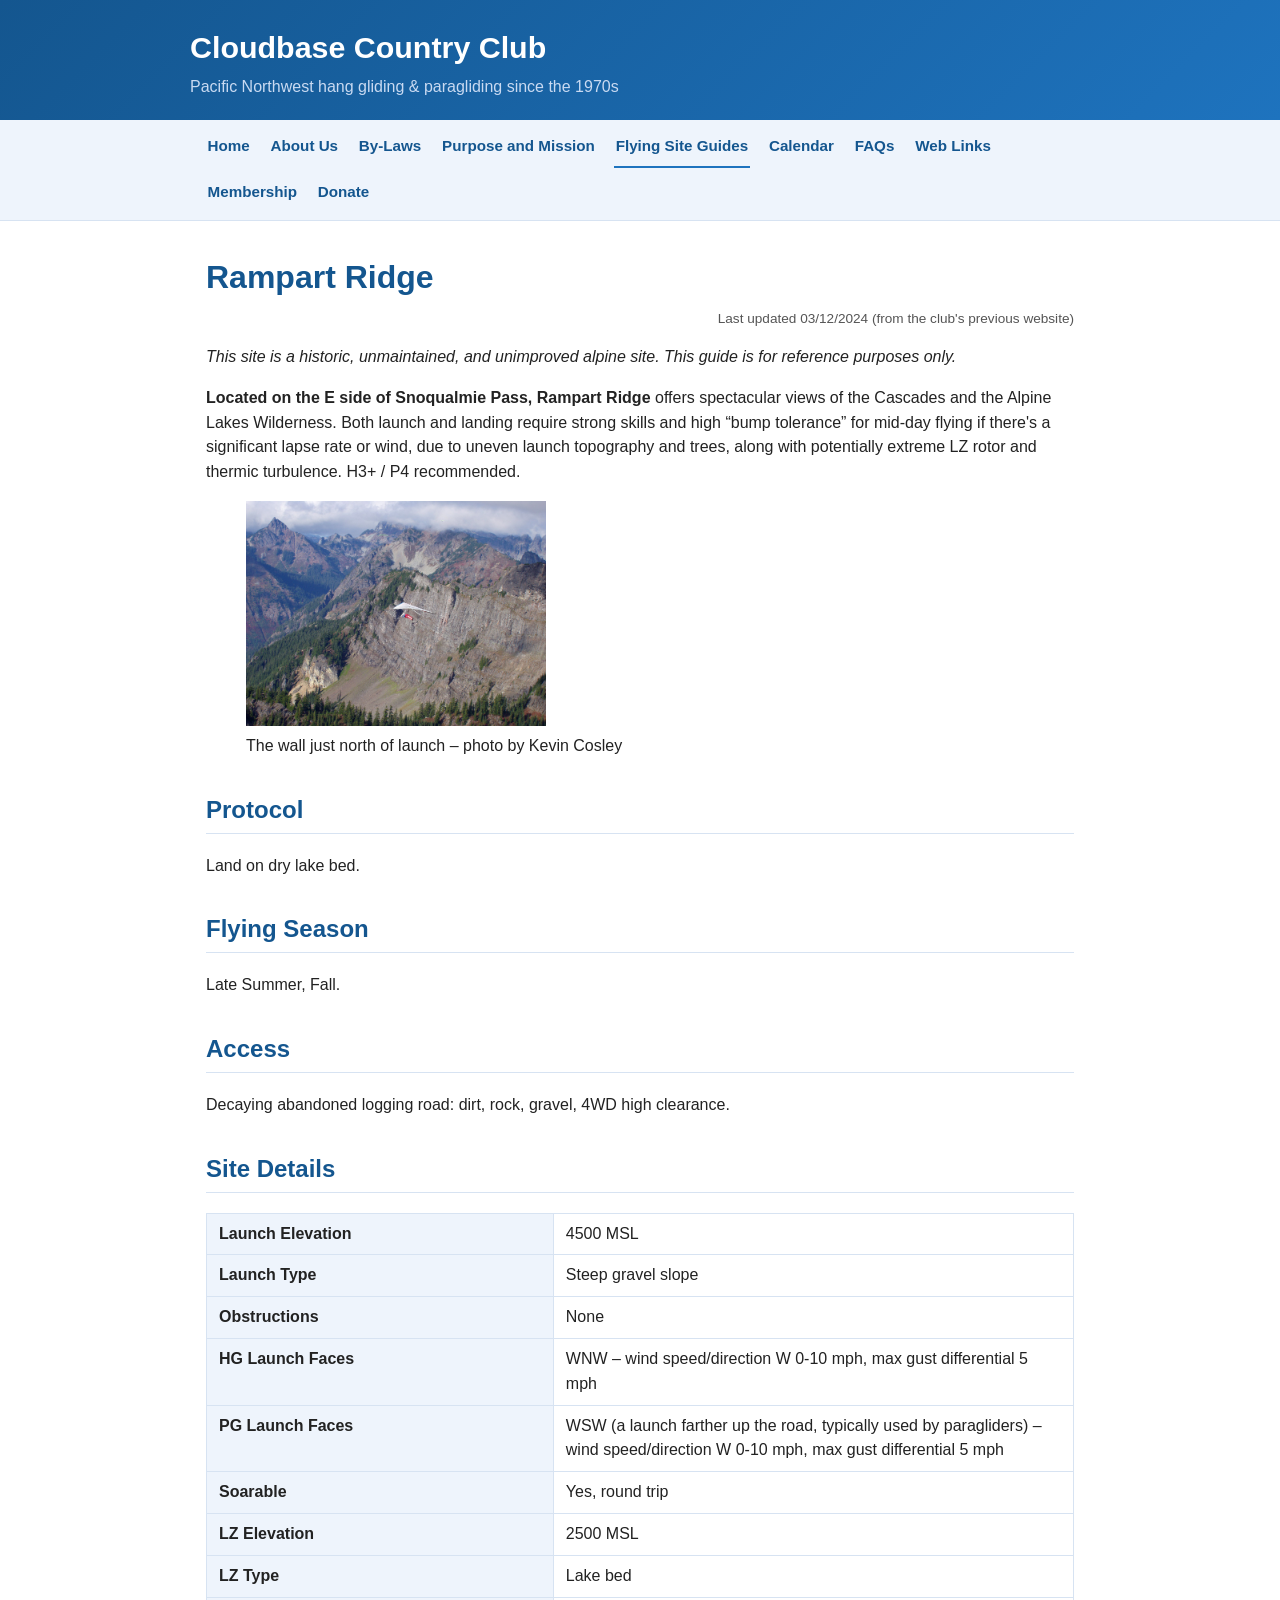
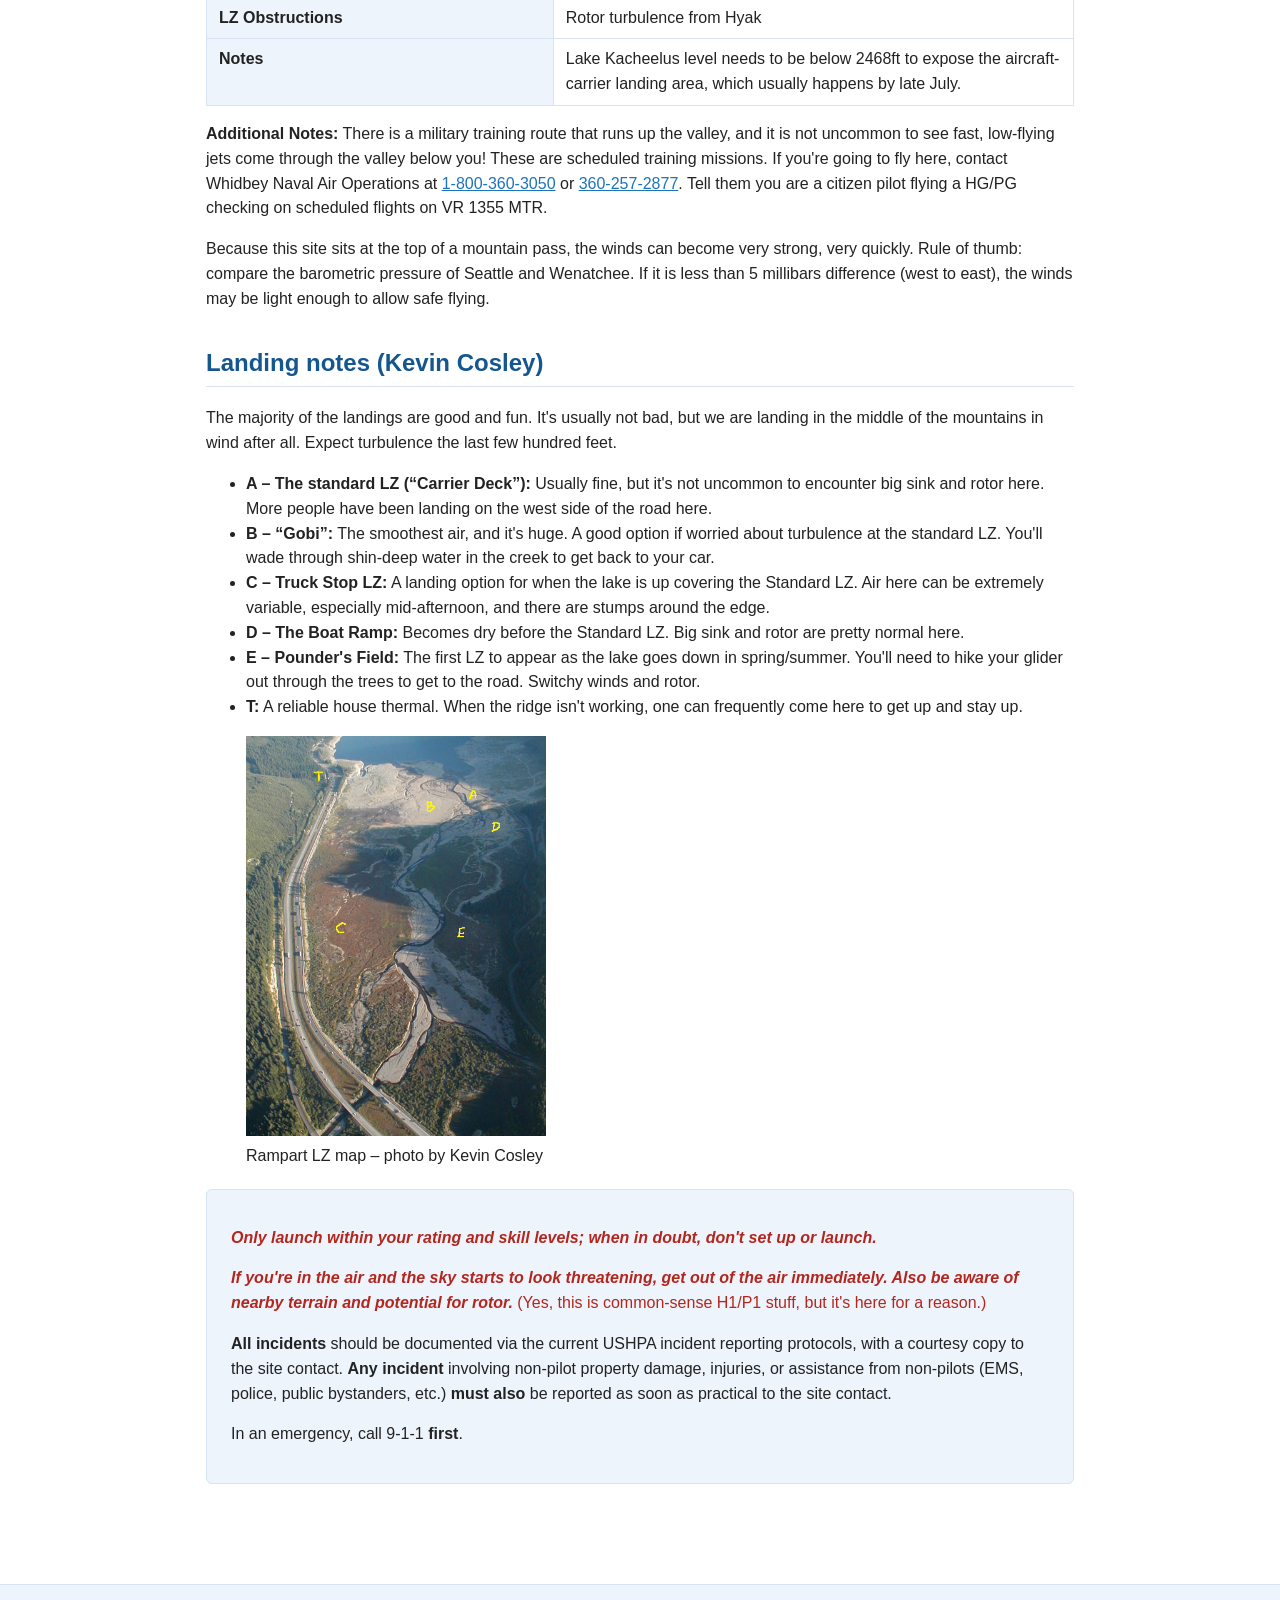
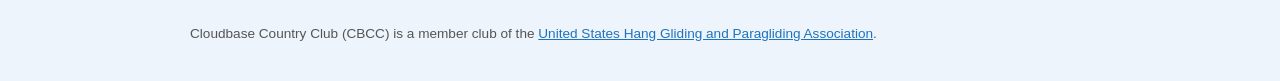
<file: flying-site-guides/rampart-ridge/index.html>
<!doctype html>
<html lang="en">
<head>
<meta charset="utf-8">
<meta name="viewport" content="width=device-width, initial-scale=1">
<title>Rampart Ridge - Cloudbase Country Club</title>
<link rel="stylesheet" href="../../css/style.css">
</head>
<body>
<header class="site-header">
  <div class="site-header-inner">
    <h1 class="site-title"><a href="../../index.html">Cloudbase Country Club</a></h1>
    <p class="site-tagline">Pacific Northwest hang gliding &amp; paragliding since the 1970s</p>
  </div>
</header>
<nav class="site-nav">
  <ul>
        <li><a href="../../index.html">Home</a></li>
        <li><a href="../../about-us/index.html">About Us</a></li>
        <li><a href="../../by-laws/index.html">By-Laws</a></li>
        <li><a href="../../purpose-and-mission/index.html">Purpose and Mission</a></li>
        <li><a href="../../flying-site-guides/index.html" class="active">Flying Site Guides</a></li>
        <li><a href="../../calendar/index.html">Calendar</a></li>
        <li><a href="../../faqs/index.html">FAQs</a></li>
        <li><a href="../../web-links/index.html">Web Links</a></li>
        <li><a href="../../membership/index.html">Membership</a></li>
        <li><a href="../../donate/index.html">Donate</a></li>
  </ul>
</nav>
<main>

<h1>Rampart Ridge</h1>
<p class="updated-note">Last updated 03/12/2024 (from the club's previous website)</p>
<p><em>This site is a historic, unmaintained, and unimproved alpine site. This guide is for
reference purposes only.</em></p>

<p><strong>Located on the E side of Snoqualmie Pass, Rampart Ridge</strong> offers spectacular
views of the Cascades and the Alpine Lakes Wilderness. Both launch and landing require strong
skills and high &#8220;bump tolerance&#8221; for mid-day flying if there's a significant lapse
rate or wind, due to uneven launch topography and trees, along with potentially extreme LZ
rotor and thermic turbulence. H3+ / P4 recommended.</p>

<figure><img src="../../images/rampart-ridge/wall-view.jpg" alt="The wall just N of launch" style="max-width:300px;"><figcaption>The wall just north of launch &#8211; photo by Kevin Cosley</figcaption></figure>

<h2>Protocol</h2>
<p>Land on dry lake bed.</p>
<h2>Flying Season</h2>
<p>Late Summer, Fall.</p>
<h2>Access</h2>
<p>Decaying abandoned logging road: dirt, rock, gravel, 4WD high clearance.</p>

<h2>Site Details</h2>
<table class="site-details">
<tr><th>Launch Elevation</th><td>4500 MSL</td></tr>
<tr><th>Launch Type</th><td>Steep gravel slope</td></tr>
<tr><th>Obstructions</th><td>None</td></tr>
<tr><th>HG Launch Faces</th><td>WNW &#8211; wind speed/direction W 0-10 mph, max gust differential 5 mph</td></tr>
<tr><th>PG Launch Faces</th><td>WSW (a launch farther up the road, typically used by paragliders) &#8211; wind speed/direction W 0-10 mph, max gust differential 5 mph</td></tr>
<tr><th>Soarable</th><td>Yes, round trip</td></tr>
<tr><th>LZ Elevation</th><td>2500 MSL</td></tr>
<tr><th>LZ Type</th><td>Lake bed</td></tr>
<tr><th>LZ Obstructions</th><td>Rotor turbulence from Hyak</td></tr>
<tr><th>Notes</th><td>Lake Kacheelus level needs to be below 2468ft to expose the aircraft-carrier landing area, which usually happens by late July.</td></tr>
</table>

<p><strong>Additional Notes:</strong> There is a military training route that runs up the
valley, and it is not uncommon to see fast, low-flying jets come through the valley below you!
These are scheduled training missions. If you're going to fly here, contact Whidbey Naval Air
Operations at <a href="tel:8003603050">1-800-360-3050</a> or
<a href="tel:3602572877">360-257-2877</a>. Tell them you are a citizen pilot flying a HG/PG
checking on scheduled flights on VR 1355 MTR.</p>
<p>Because this site sits at the top of a mountain pass, the winds can become very strong, very
quickly. Rule of thumb: compare the barometric pressure of Seattle and Wenatchee. If it is less
than 5 millibars difference (west to east), the winds may be light enough to allow safe
flying.</p>

<h2>Landing notes (Kevin Cosley)</h2>
<p>The majority of the landings are good and fun. It's usually not bad, but we are landing in
the middle of the mountains in wind after all. Expect turbulence the last few hundred feet.</p>
<ul>
<li><strong>A &#8211; The standard LZ (&#8220;Carrier Deck&#8221;):</strong> Usually fine, but it's not uncommon to encounter big sink and rotor here. More people have been landing on the west side of the road here.</li>
<li><strong>B &#8211; &#8220;Gobi&#8221;:</strong> The smoothest air, and it's huge. A good option if worried about turbulence at the standard LZ. You'll wade through shin-deep water in the creek to get back to your car.</li>
<li><strong>C &#8211; Truck Stop LZ:</strong> A landing option for when the lake is up covering the Standard LZ. Air here can be extremely variable, especially mid-afternoon, and there are stumps around the edge.</li>
<li><strong>D &#8211; The Boat Ramp:</strong> Becomes dry before the Standard LZ. Big sink and rotor are pretty normal here.</li>
<li><strong>E &#8211; Pounder's Field:</strong> The first LZ to appear as the lake goes down in spring/summer. You'll need to hike your glider out through the trees to get to the road. Switchy winds and rotor.</li>
<li><strong>T:</strong> A reliable house thermal. When the ridge isn't working, one can frequently come here to get up and stay up.</li>
</ul>
<figure><img src="../../images/rampart-ridge/lz-map.jpg" alt="Rampart Ridge LZ map" style="max-width:300px;"><figcaption>Rampart LZ map &#8211; photo by Kevin Cosley</figcaption></figure>


<div class="card">
<p style="color:#b3261e;"><strong><em>Only launch within your rating and skill levels; when in doubt, don't set up or launch.</em></strong></p>
<p style="color:#b3261e;"><strong><em>If you're in the air and the sky starts to look threatening, get out of the air immediately. Also be aware of nearby terrain and potential for rotor.</em></strong> (Yes, this is common-sense H1/P1 stuff, but it's here for a reason.)</p>
<p><strong>All incidents</strong> should be documented via the current USHPA incident reporting protocols, with a courtesy copy to the site contact. <strong>Any incident</strong> involving non-pilot property damage, injuries, or assistance from non-pilots (EMS, police, public bystanders, etc.) <strong>must also</strong> be reported as soon as practical to the site contact.</p>
<p>In an emergency, call 9-1-1 <strong>first</strong>.</p>
</div>


</main>
<footer class="site-footer">
  <div class="site-footer-inner">
    <p>Cloudbase Country Club (CBCC) is a member club of the <a href="https://www.ushpa.org/" target="_blank" rel="noopener noreferrer">United States Hang Gliding and Paragliding Association</a>.</p>
  </div>
</footer>
</body>
</html>
</file>
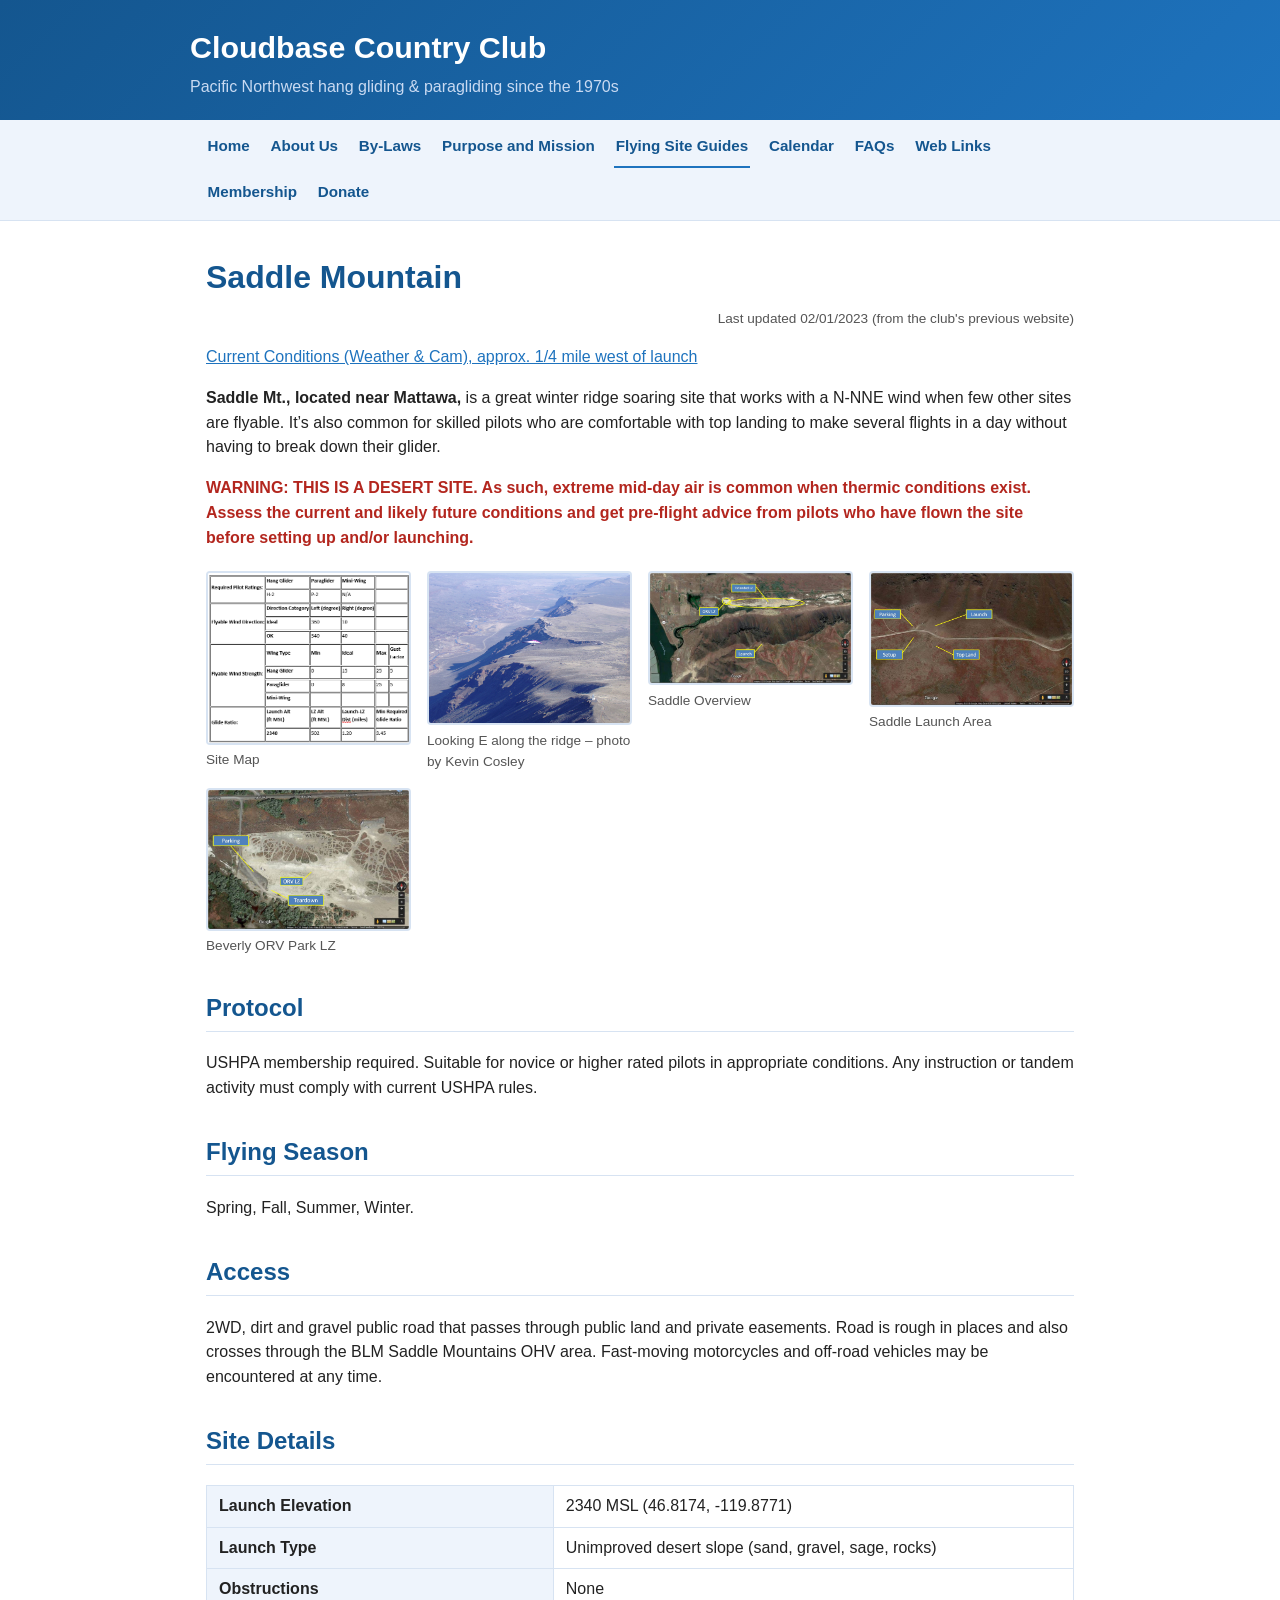
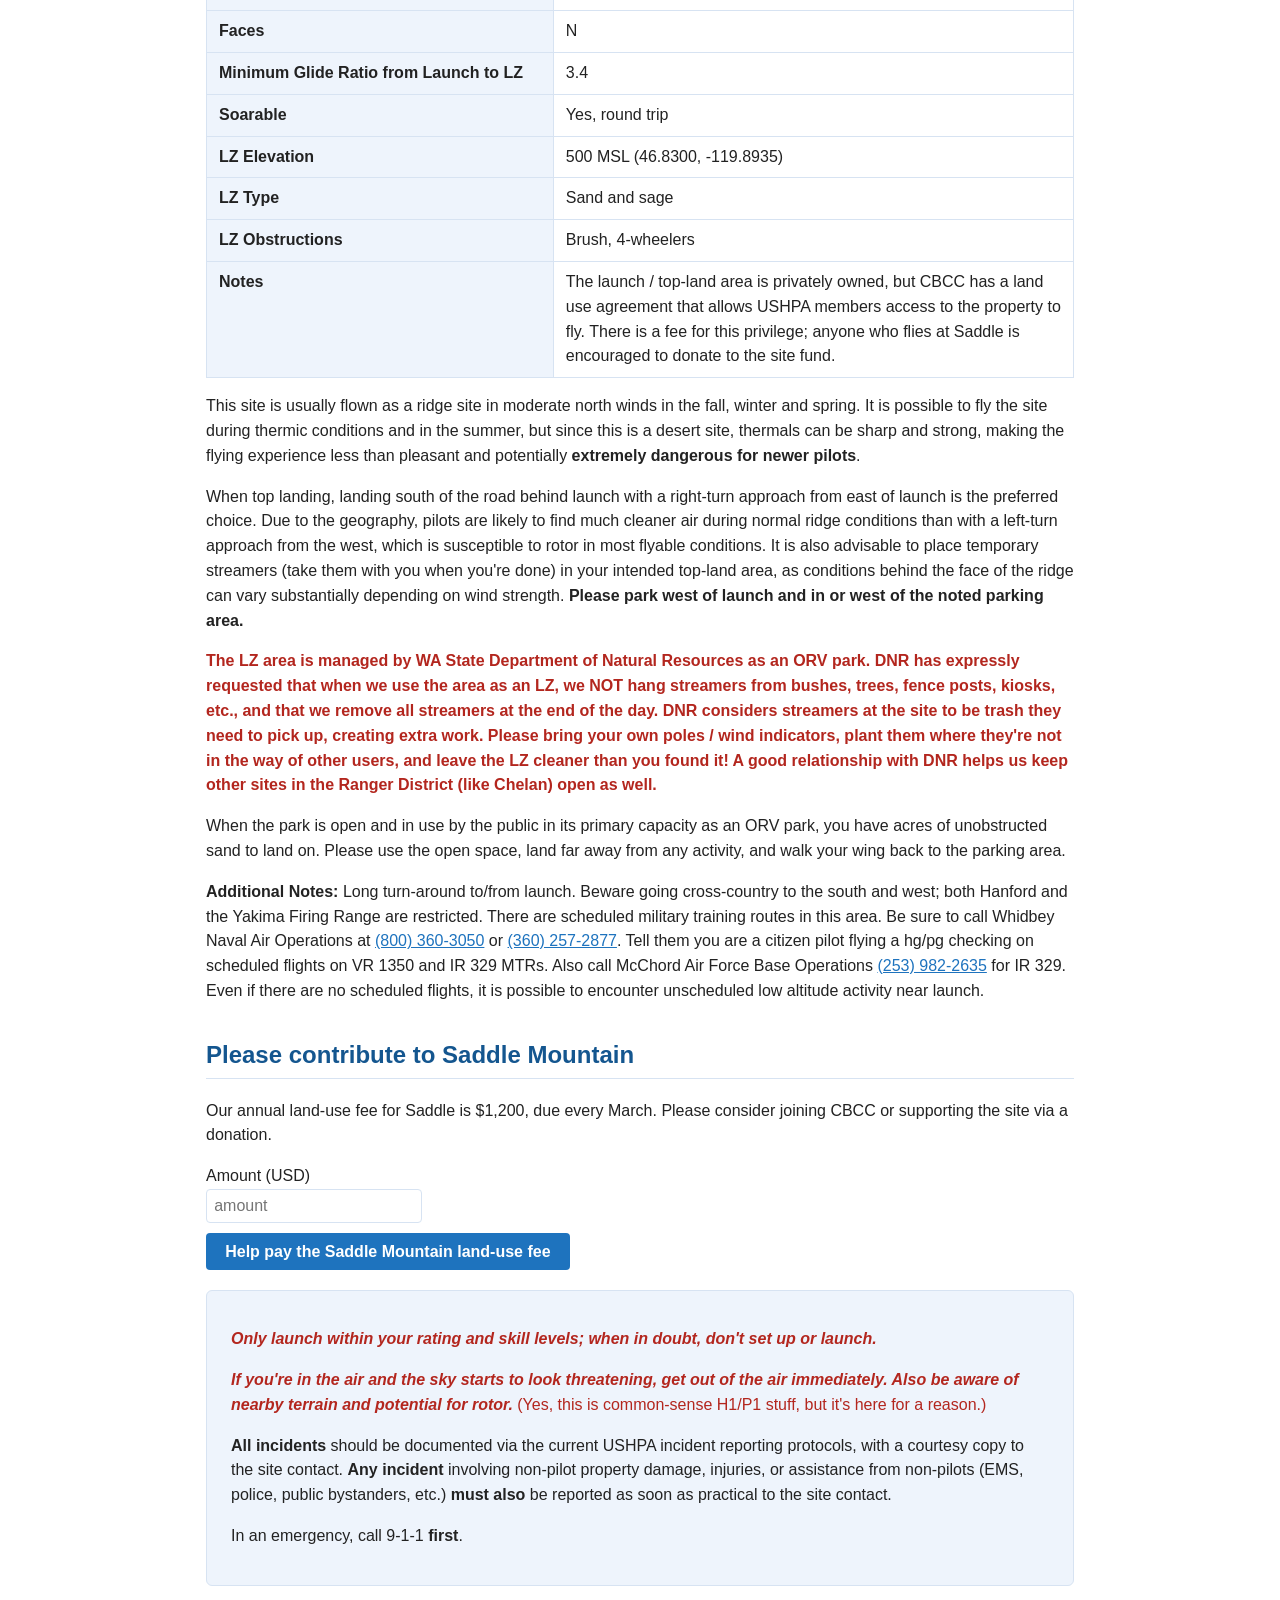
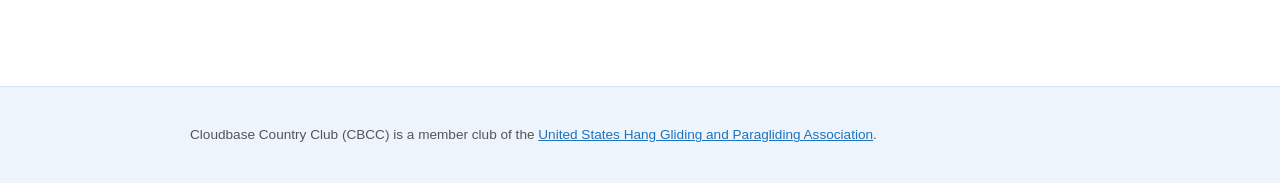
<file: flying-site-guides/saddle-mountain/index.html>
<!doctype html>
<html lang="en">
<head>
<meta charset="utf-8">
<meta name="viewport" content="width=device-width, initial-scale=1">
<title>Saddle Mountain - Cloudbase Country Club</title>
<link rel="stylesheet" href="../../css/style.css">
</head>
<body>
<header class="site-header">
  <div class="site-header-inner">
    <h1 class="site-title"><a href="../../index.html">Cloudbase Country Club</a></h1>
    <p class="site-tagline">Pacific Northwest hang gliding &amp; paragliding since the 1970s</p>
  </div>
</header>
<nav class="site-nav">
  <ul>
        <li><a href="../../index.html">Home</a></li>
        <li><a href="../../about-us/index.html">About Us</a></li>
        <li><a href="../../by-laws/index.html">By-Laws</a></li>
        <li><a href="../../purpose-and-mission/index.html">Purpose and Mission</a></li>
        <li><a href="../../flying-site-guides/index.html" class="active">Flying Site Guides</a></li>
        <li><a href="../../calendar/index.html">Calendar</a></li>
        <li><a href="../../faqs/index.html">FAQs</a></li>
        <li><a href="../../web-links/index.html">Web Links</a></li>
        <li><a href="../../membership/index.html">Membership</a></li>
        <li><a href="../../donate/index.html">Donate</a></li>
  </ul>
</nav>
<main>

<h1>Saddle Mountain</h1>
<p class="updated-note">Last updated 02/01/2023 (from the club's previous website)</p>
<p><a href="https://saddle.soaringpotato.com/" target="_blank" rel="noopener noreferrer">Current Conditions (Weather &amp; Cam), approx. 1/4 mile west of launch</a></p>

<p><strong>Saddle Mt., located near Mattawa,</strong> is a great winter ridge soaring site that
works with a N-NNE wind when few other sites are flyable. It&#8217;s also common for skilled
pilots who are comfortable with top landing to make several flights in a day without having to
break down their glider.</p>
<p class="warning">WARNING: THIS IS A DESERT SITE. As such, extreme mid-day air is common when
thermic conditions exist. Assess the current and likely future conditions and get pre-flight
advice from pilots who have flown the site before setting up and/or launching.</p>

<div class="photo-grid">
<figure><img src="../../images/saddle-mountain/site-map.gif" alt="Saddle Mountain site map"><figcaption>Site Map</figcaption></figure>
<figure><img src="../../images/saddle-mountain/ridge-view.jpg" alt="Looking E along the Saddle Mt. ridge"><figcaption>Looking E along the ridge &#8211; photo by Kevin Cosley</figcaption></figure>
<figure><img src="../../images/saddle-mountain/overview.jpg" alt="Saddle overview"><figcaption>Saddle Overview</figcaption></figure>
<figure><img src="../../images/saddle-mountain/launch-area.jpg" alt="Saddle launch area"><figcaption>Saddle Launch Area</figcaption></figure>
<figure><img src="../../images/saddle-mountain/orv-lz.jpg" alt="Beverly ORV Park LZ"><figcaption>Beverly ORV Park LZ</figcaption></figure>
</div>

<h2>Protocol</h2>
<p>USHPA membership required. Suitable for novice or higher rated pilots in appropriate
conditions. Any instruction or tandem activity must comply with current USHPA rules.</p>

<h2>Flying Season</h2>
<p>Spring, Fall, Summer, Winter.</p>

<h2>Access</h2>
<p>2WD, dirt and gravel public road that passes through public land and private easements.
Road is rough in places and also crosses through the BLM Saddle Mountains OHV area. Fast-moving
motorcycles and off-road vehicles may be encountered at any time.</p>

<h2>Site Details</h2>
<table class="site-details">
<tr><th>Launch Elevation</th><td>2340 MSL (46.8174, -119.8771)</td></tr>
<tr><th>Launch Type</th><td>Unimproved desert slope (sand, gravel, sage, rocks)</td></tr>
<tr><th>Obstructions</th><td>None</td></tr>
<tr><th>Faces</th><td>N</td></tr>
<tr><th>Minimum Glide Ratio from Launch to LZ</th><td>3.4</td></tr>
<tr><th>Soarable</th><td>Yes, round trip</td></tr>
<tr><th>LZ Elevation</th><td>500 MSL (46.8300, -119.8935)</td></tr>
<tr><th>LZ Type</th><td>Sand and sage</td></tr>
<tr><th>LZ Obstructions</th><td>Brush, 4-wheelers</td></tr>
<tr><th>Notes</th><td>The launch / top-land area is privately owned, but CBCC has a land use
agreement that allows USHPA members access to the property to fly. There is a fee for this
privilege; anyone who flies at Saddle is encouraged to donate to the site fund.</td></tr>
</table>

<p>This site is usually flown as a ridge site in moderate north winds in the fall, winter and
spring. It is possible to fly the site during thermic conditions and in the summer, but since
this is a desert site, thermals can be sharp and strong, making the flying experience less than
pleasant and potentially <strong>extremely dangerous for newer pilots</strong>.</p>
<p>When top landing, landing south of the road behind launch with a right-turn approach from
east of launch is the preferred choice. Due to the geography, pilots are likely to find much
cleaner air during normal ridge conditions than with a left-turn approach from the west, which
is susceptible to rotor in most flyable conditions. It is also advisable to place temporary
streamers (take them with you when you're done) in your intended top-land area, as conditions
behind the face of the ridge can vary substantially depending on wind strength. <strong>Please
park west of launch and in or west of the noted parking area.</strong></p>

<p class="warning">The LZ area is managed by WA State Department of Natural Resources as an ORV
park. DNR has expressly requested that when we use the area as an LZ, we NOT hang streamers
from bushes, trees, fence posts, kiosks, etc., and that we remove all streamers at the end of
the day. DNR considers streamers at the site to be trash they need to pick up, creating extra
work. Please bring your own poles / wind indicators, plant them where they're not in the way of
other users, and leave the LZ cleaner than you found it! A good relationship with DNR helps us
keep other sites in the Ranger District (like Chelan) open as well.</p>
<p>When the park is open and in use by the public in its primary capacity as an ORV park, you
have acres of unobstructed sand to land on. Please use the open space, land far away from any
activity, and walk your wing back to the parking area.</p>

<p><strong>Additional Notes:</strong> Long turn-around to/from launch. Beware going
cross-country to the south and west; both Hanford and the Yakima Firing Range are restricted.
There are scheduled military training routes in this area. Be sure to call Whidbey Naval Air
Operations at <a href="tel:8003603050">(800) 360-3050</a> or
<a href="tel:3602572877">(360) 257-2877</a>. Tell them you are a citizen pilot flying a hg/pg
checking on scheduled flights on VR 1350 and IR 329 MTRs. Also call McChord Air Force Base
Operations <a href="tel:2539822635">(253) 982-2635</a> for IR 329. Even if there are no
scheduled flights, it is possible to encounter unscheduled low altitude activity near launch.</p>

<h2>Please contribute to Saddle Mountain</h2>
<p>Our annual land-use fee for Saddle is $1,200, due every March. Please consider joining CBCC
or supporting the site via a donation.</p>
<form class="donate-form" action="https://www.paypal.com/cgi-bin/webscr" method="post" target="_blank">
<input type="hidden" name="business" value="cloudbasecountryclub@gmail.com">
<input type="hidden" name="cmd" value="_xclick">
<input type="hidden" name="item_name" value="Saddle Mountain Land-Use Fee Donation">
<input type="hidden" name="currency_code" value="USD">
<label>Amount (USD)<br><input type="text" name="amount" placeholder="amount"></label>
<button type="submit" class="button">Help pay the Saddle Mountain land-use fee</button>
</form>


<div class="card">
<p style="color:#b3261e;"><strong><em>Only launch within your rating and skill levels; when in doubt, don't set up or launch.</em></strong></p>
<p style="color:#b3261e;"><strong><em>If you're in the air and the sky starts to look threatening, get out of the air immediately. Also be aware of nearby terrain and potential for rotor.</em></strong> (Yes, this is common-sense H1/P1 stuff, but it's here for a reason.)</p>
<p><strong>All incidents</strong> should be documented via the current USHPA incident reporting protocols, with a courtesy copy to the site contact. <strong>Any incident</strong> involving non-pilot property damage, injuries, or assistance from non-pilots (EMS, police, public bystanders, etc.) <strong>must also</strong> be reported as soon as practical to the site contact.</p>
<p>In an emergency, call 9-1-1 <strong>first</strong>.</p>
</div>


</main>
<footer class="site-footer">
  <div class="site-footer-inner">
    <p>Cloudbase Country Club (CBCC) is a member club of the <a href="https://www.ushpa.org/" target="_blank" rel="noopener noreferrer">United States Hang Gliding and Paragliding Association</a>.</p>
  </div>
</footer>
</body>
</html>
</file>
<file: css/style.css>
:root {
  --blue-dark: #14568f;
  --blue: #1e73be;
  --blue-light: #c9daf2;
  --blue-pale: #eef4fc;
  --text: #222222;
  --text-muted: #555555;
  --border: #d7e3f2;
  --max-width: 900px;
}

* {
  box-sizing: border-box;
}

body {
  margin: 0;
  font-family: "Segoe UI", Verdana, Geneva, Helvetica, Arial, sans-serif;
  color: var(--text);
  background: #ffffff;
  line-height: 1.55;
}

a {
  color: var(--blue);
}

a:hover {
  color: var(--blue-dark);
}

img {
  max-width: 100%;
  height: auto;
}

.site-header {
  background: linear-gradient(135deg, var(--blue-dark), var(--blue));
  color: #ffffff;
  padding: 1.5rem 1rem 1.25rem;
}

.site-header-inner {
  max-width: var(--max-width);
  margin: 0 auto;
}

.site-title {
  margin: 0;
  font-size: 1.9rem;
}

.site-title a {
  color: #ffffff;
  text-decoration: none;
}

.site-tagline {
  margin: 0.25rem 0 0;
  color: var(--blue-light);
  font-size: 1rem;
}

nav.site-nav {
  background: var(--blue-pale);
  border-bottom: 1px solid var(--border);
}

nav.site-nav ul {
  max-width: var(--max-width);
  margin: 0 auto;
  padding: 0.4rem 1rem;
  list-style: none;
  display: flex;
  flex-wrap: wrap;
  gap: 0.25rem 1.1rem;
}

nav.site-nav a {
  display: inline-block;
  padding: 0.5rem 0.1rem;
  color: var(--blue-dark);
  text-decoration: none;
  font-weight: 600;
  font-size: 0.95rem;
  border-bottom: 2px solid transparent;
}

nav.site-nav a:hover,
nav.site-nav a.active {
  border-bottom-color: var(--blue);
}

main {
  max-width: var(--max-width);
  margin: 0 auto;
  padding: 2rem 1rem 3rem;
}

main h1 {
  color: var(--blue-dark);
  margin-top: 0;
}

main h2 {
  color: var(--blue-dark);
  border-bottom: 1px solid var(--border);
  padding-bottom: 0.3rem;
  margin-top: 2rem;
}

main h3 {
  color: var(--blue-dark);
}

.updated-note {
  color: var(--text-muted);
  font-size: 0.85rem;
  text-align: right;
  margin-top: -1rem;
}

.warning {
  color: #b3261e;
  font-weight: 600;
}

.button {
  display: inline-block;
  background: var(--blue);
  color: #ffffff;
  padding: 0.6rem 1.2rem;
  border-radius: 4px;
  text-decoration: none;
  font-weight: 600;
  border: none;
  cursor: pointer;
  font-size: 1rem;
}

.button:hover {
  background: var(--blue-dark);
  color: #ffffff;
}

.card {
  background: var(--blue-pale);
  border: 1px solid var(--border);
  border-radius: 6px;
  padding: 1.25rem 1.5rem;
  margin: 1.25rem 0;
}

.site-list {
  list-style: none;
  padding: 0;
  display: grid;
  gap: 1rem;
  grid-template-columns: repeat(auto-fit, minmax(220px, 1fr));
}

.site-list li {
  border: 1px solid var(--border);
  border-radius: 6px;
  padding: 1rem 1.25rem;
}

.site-list a {
  font-weight: 700;
  font-size: 1.05rem;
  text-decoration: none;
}

.photo-grid {
  display: grid;
  gap: 1rem;
  grid-template-columns: repeat(auto-fit, minmax(180px, 1fr));
  margin: 1.25rem 0;
}

.photo-grid figure {
  margin: 0;
}

.photo-grid img {
  border: 2px solid var(--border);
  border-radius: 4px;
  display: block;
}

.photo-grid figcaption {
  font-size: 0.85rem;
  color: var(--text-muted);
  margin-top: 0.3rem;
}

table.site-details {
  border-collapse: collapse;
  width: 100%;
  margin: 1rem 0;
}

table.site-details th,
table.site-details td {
  text-align: left;
  padding: 0.5rem 0.75rem;
  border: 1px solid var(--border);
  vertical-align: top;
}

table.site-details th {
  background: var(--blue-pale);
  width: 40%;
}

.membership-form label,
.membership-form .field {
  display: block;
  margin-bottom: 0.75rem;
}

.membership-form input[type="text"],
.membership-form select {
  width: 100%;
  max-width: 320px;
  padding: 0.45rem;
  border: 1px solid var(--border);
  border-radius: 4px;
  font-size: 1rem;
}

.donate-form input[type="text"] {
  padding: 0.45rem;
  border: 1px solid var(--border);
  border-radius: 4px;
  font-size: 1rem;
  display: block;
  margin-bottom: 0.6rem;
  max-width: 260px;
}

.faq-item {
  margin-bottom: 1.25rem;
}

.faq-item summary {
  font-weight: 700;
  cursor: pointer;
  padding: 0.4rem 0;
}

.site-footer {
  background: var(--blue-pale);
  border-top: 1px solid var(--border);
  color: var(--text-muted);
  font-size: 0.85rem;
  padding: 1.5rem 1rem;
  margin-top: 2rem;
}

.site-footer-inner {
  max-width: var(--max-width);
  margin: 0 auto;
}

@media (max-width: 480px) {
  .site-title {
    font-size: 1.5rem;
  }
}
</file>
